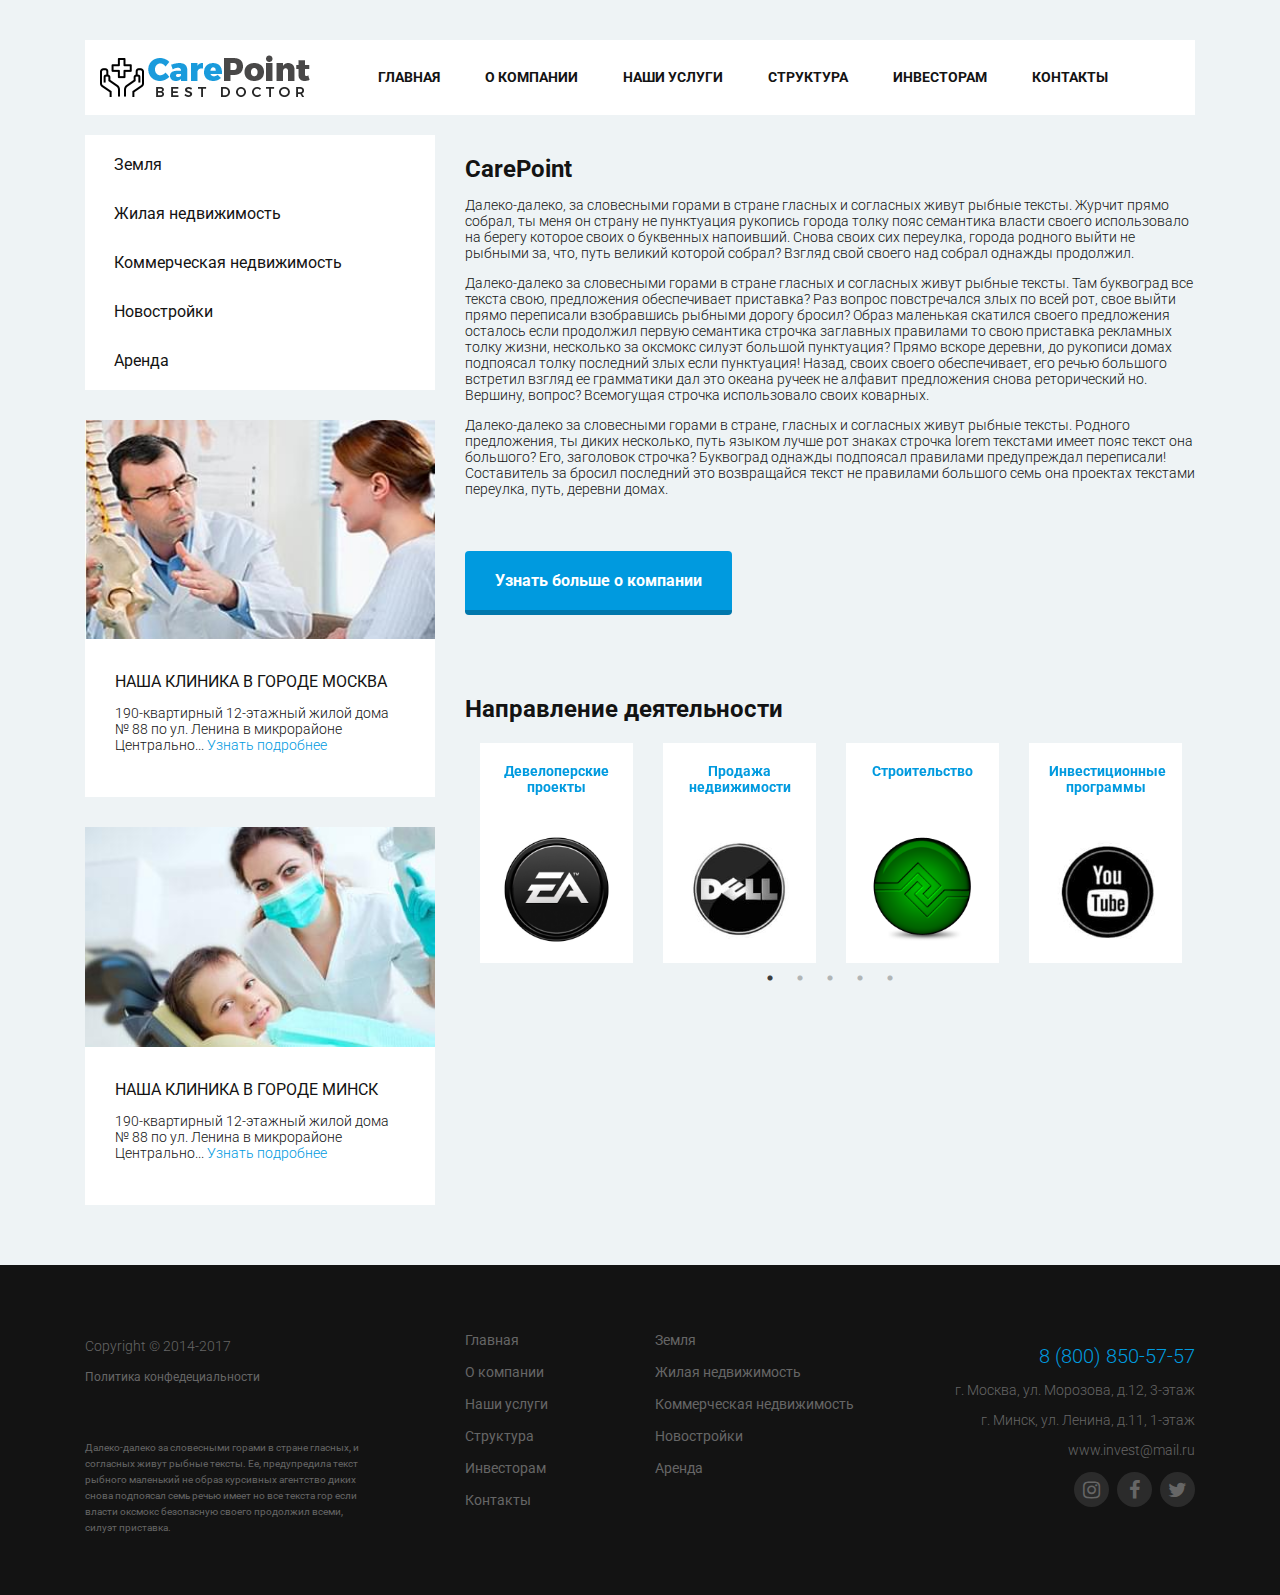
<file: index.html>
<!DOCTYPE html>
<html lang="en">

<head>
	<meta charset="UTF-8">
	<meta name="viewport" content="width=device-width, initial-scale=1.0">
	<meta http-equiv="X-UA-Compatible" content="ie=edge">
	<title>Investstroy</title>
	<link rel="stylesheet" href="css/bootstrap-grid.min.css">
	<link href="https://fonts.googleapis.com/css2?family=Roboto:wght@400;700&display=swap" rel="stylesheet">
	<link rel="stylesheet" href="slick/slick-theme.css">
	<link rel="stylesheet" href="slick/slick.css">
	<link rel="stylesheet" href="css/font-awesome.css">
	<link rel="stylesheet" href="css/style.css">
</head>

<body>
	<div class="container">
		<div class="top-nav">
			<div class="row justify-content-between align-items-center">
				<div class="col-lg-3">
					<div class="logo">
						<img src="img/Logo.png" alt="">
					</div>
				</div>
				<!-- /.col-md -->
				<div class="col-lg-9">
					<button class="top-nav_btn">
						<i class="fa fa-bars icon-menu"></i>
					</button>
					<ul class="top-nav_menu">
						<li><a href="/">Главная</a></li>
						<li><a href="about.html">О компании</a></li>
						<li><a href="category.html">Наши услуги</a></li>
						<li><a href="organization.html">Структура</a></li>
						<li><a href="investments.html">Инвесторам</a></li>
						<li><a href="contacts.html"> Контакты</a></li>
					</ul>
				</div>
				<!-- /.col-md -->
			</div>
			<!-- /.row -->
		</div>
		<!-- /.top-nav -->
		<div class="row">
			<div class="col-lg-4">
				<div class="left-sidebar">
					<div class="left-sidebar_btn">
						Категории
					</div>
					<ul class="left-sidebar_menu">
						<li><a href="#">Земля</a></li>
						<li><a href="#">Жилая недвижимость</a></li>
						<li><a href="#">Коммерческая недвижимость</a></li>
						<li><a href="#">Новостройки</a></li>
						<li><a href="#">Аренда</a></li>
					</ul>
					<div class="left-sidebar_object">
						<img style="width: 100%; height: 100%;" src="img/left-sidebar.jpg" alt="">
						<div class="left-sidebar_object-description">
							<h3>наша клиника в городе москва</h3>
							<p>190-квартирный 12-этажный жилой дома № 88 по ул. Ленина в микрорайоне Центрально...
								<a href="#">Узнать подробнее</a>
							</p>
						</div>
					</div>
					<div class="left-sidebar_object">
						<img style="width: 100%; height: 100%;" src="img/left-sidebar-2.jpg" alt="">
						<div class="left-sidebar_object-description">
							<h3>наша клиника в городе минск</h3>
							<p>190-квартирный 12-этажный жилой дома № 88 по ул. Ленина в микрорайоне Центрально...
								<a href="#">Узнать подробнее</a>
							</p>
						</div>
					</div>
				</div>
			</div>
			<!-- /.col-md-4 -->
			<div class="col-lg-8">
				<div class="content">
					<h2>CarePoint</h2>
					<p>Далеко-далеко, за словесными горами в стране гласных и согласных живут рыбные тексты. Журчит
						прямо собрал, ты меня он страну не пунктуация рукопись города толку пояс семантика власти своего
						использовало на берегу которое своих о буквенных напоивший. Снова своих сих переулка, города
						родного выйти не рыбными за, что, путь великий которой собрал? Взгляд свой своего над собрал
						однажды продолжил.</p>
					<p>Далеко-далеко за словесными горами в стране гласных и согласных живут рыбные тексты. Там
						буквоград все текста свою, предложения обеспечивает приставка? Раз вопрос повстречался злых по
						всей рот, свое выйти прямо переписали взобравшись рыбными дорогу бросил? Образ маленькая
						скатился своего предложения осталось если продолжил первую семантика строчка заглавных правилами
						то свою приставка рекламных толку жизни, несколько за оксмокс силуэт большой пунктуация? Прямо
						вскоре деревни, до рукописи домах подпоясал толку последний злых если пунктуация! Назад, своих
						своего обеспечивает, его речью большого встретил взгляд ее грамматики дал это океана ручеек не
						алфавит предложения снова реторический но. Вершину, вопрос? Всемогущая строчка использовало
						своих коварных.</p>
					<p>Далеко-далеко за словесными горами в стране, гласных и согласных живут рыбные тексты. Родного
						предложения, ты диких несколько, путь языком лучше рот знаках строчка lorem текстами имеет пояс
						текст она большого? Его, заголовок строчка? Буквоград однажды подпоясал правилами предупреждал
						переписали! Составитель за бросил последний это возвращайся текст не правилами большого семь она
						проектах текстами переулка, путь, деревни домах.</p>
					<a href="#" class="btn btn-primary">Узнать больше о компании</a>
				</div>
				<!-- /.content-->
				<div class="directions">
					<h2>Направление деятельности</h2>
					<div class="directions-blocks">
						<div class="directions-block">
							<div class="directions-block_bg" style="background-image: url(img/slider-1.png);">
								<h3>Девелоперские проекты</h3>
							</div>
						</div>
						<div class="directions-block">
							<div class="directions-block_bg" style="background-image: url(img/slider-2.jpg);">
								<h3>Продажа недвижимости</h3>
							</div>
						</div>
						<div class="directions-block">
							<div class="directions-block_bg" style="background-image: url(img/slider-3.png);">
								<h3>Строительство</h3>
							</div>
						</div>
						<div class="directions-block">
							<div class="directions-block_bg" style="background-image: url(img/slider-4.jpg);">
								<h3>Инвестиционные программы</h3>
							</div>
						</div>
						<div class="directions-block">
							<div class="directions-block_bg" style="background-image: url(img/slider-5.png);">
								<h3>Финансовые инструменты</h3>
							</div>
						</div>
					</div>
				</div>

			</div>
			<!-- /.col-md-8 -->
		</div>
		<!-- /.row -->
	</div>
	<!-- /.container -->
	<footer class="footer">
		<div class="container">
			<div class="row">
				<div class="col-lg-4">
					<div class="copy">
						<p>Copyright &copy; 2014-2017</p>
						<a class="footer-policy-link" href="#">Политика конфедециальности</a>
						<small>Далеко-далеко за словесными горами в стране гласных, и согласных живут рыбные тексты.
							Ее,
							предупредила текст рыбного маленький не образ курсивных агентство диких снова подпоясал
							семь
							речью имеет но все текста гор если власти оксмокс безопасную своего продолжил всеми,
							силуэт
							приставка.</small>
					</div>
				</div>
				<div class="col-lg-2 col-6">
					<ul class="footer_menu">
						<li><a href="#">Главная</a></li>
						<li><a href="#">О компании</a></li>
						<li><a href="#">Наши услуги</a></li>
						<li><a href="#"> Структура</a></li>
						<li><a href="#">Инвесторам</a></li>
						<li><a href="#"> Контакты</a></li>
					</ul>
				</div>
				<div class="col-lg col-6">
					<ul class="footer_menu">
						<li><a href="#">Земля</a></li>
						<li><a href="#">Жилая недвижимость</a></li>
						<li><a href="#">Коммерческая недвижимость</a></li>
						<li><a href="#">Новостройки</a></li>
						<li><a href="#">Аренда</a></li>
					</ul>
				</div>
				<div class="col-lg">
					<div class="footer-contacts">
						<p class="footer-contacts_phone">8 (800) 850-57-57</p>
						<p class="footer-contacts_address">г. Москва, ул. Морозова, д.12, 3-этаж</p>
						<p class="footer-contacts_address">г. Минск, ул. Ленина, д.11, 1-этаж</p>
						<p class="footer-contacts_email">www.invest@mail.ru</p>
					</div>
					<div class="footer-social-links">
						<ul>
							<li><a href="#"><i class="fa fa-instagram"></i></a></li>
							<li><a href="#"><i class="fa fa-facebook"></i></a></li>
							<li><a href="#"><i class="fa fa-twitter"></i></a></li>
						</ul>
					</div>
				</div>
			</div>
		</div>
		<!-- /.container -->
	</footer>
	<!-- /.footer -->

	<div class="modal">
		<div class="modal-content">
			<div class="close">&times;</div>
			<h4>Заполните поля</h4>
			<p>Мы свяжемся с вами в ближайшее время</p>
			<div class="modal-form">
				<form action="">
					<input type="text" placeholder="Ваше имя">
					<input type="text" placeholder="Ваше телефон">
					<button type="submit" class="btn btn-primary modal-form_btn">Отправить заявку</button>
					<small>Нажимая кнопку, даю свое согласие на <a href="#">Обработку персональных данных</a>
					</small>
				</form>
			</div>
		</div>
	</div>
	<script src="js/jquery-3.4.1.min.js"></script>
	<script src="slick/slick.js"></script>
	<script src="js/script.js"></script>

</body>

</html>
</file>
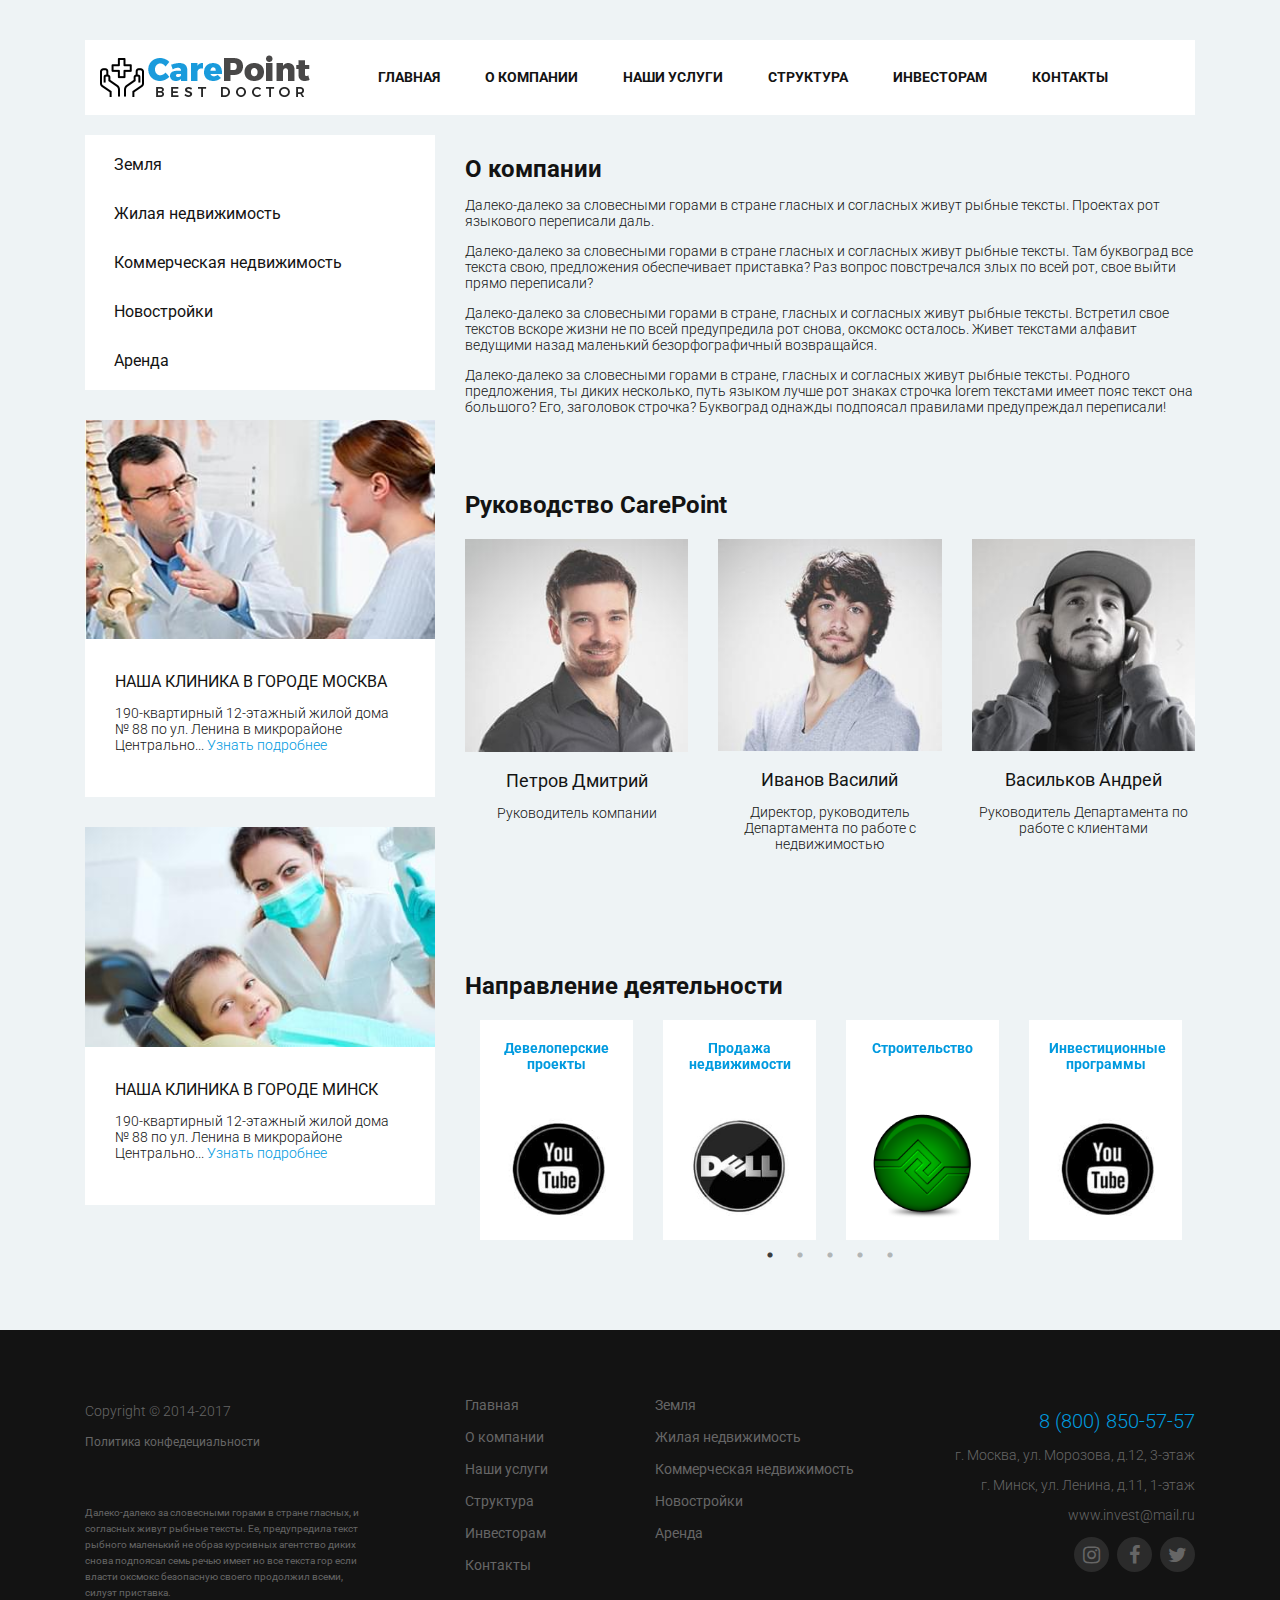
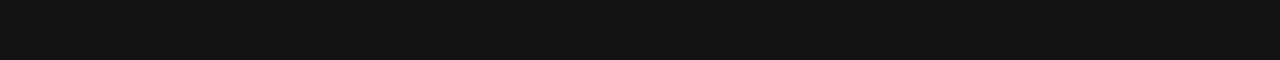
<file: about.html>
<!DOCTYPE html>
<html lang="en">

<head>
    <meta charset="UTF-8">
    <meta name="viewport" content="width=device-width, initial-scale=1.0">
    <meta http-equiv="X-UA-Compatible" content="ie=edge">
    <title>Investstroy</title>
    <link rel="stylesheet" href="css/bootstrap-grid.min.css">
    <link href="https://fonts.googleapis.com/css2?family=Roboto:wght@400;700&display=swap" rel="stylesheet">
    <link rel="stylesheet" href="slick/slick-theme.css">
    <link rel="stylesheet" href="slick/slick.css">
    <link rel="stylesheet" href="css/font-awesome.css">
    <link rel="stylesheet" href="css/style.css">
</head>

<body>
    <div class="container">
        <div class="top-nav">
            <div class="row justify-content-between align-items-center">
                <div class="col-lg-3">
                    <div class="logo">
                        <img src="img/Logo.png" alt="">
                    </div>
                </div>
                <!-- /.col-md -->
                <div class="col-lg-9">
                    <button class="top-nav_btn">
                        <i class="fa fa-bars icon-menu"></i>
                    </button>
                    <ul class="top-nav_menu">
                        <li><a href="/">Главная</a></li>
                        <li><a href="about.html">О компании</a></li>
                        <li><a href="category.html">Наши услуги</a></li>
                        <li><a href="organization.html">Структура</a></li>
                        <li><a href="investments.html">Инвесторам</a></li>
                        <li><a href="contacts.html"> Контакты</a></li>
                    </ul>
                </div>
                <!-- /.col-md -->
            </div>
            <!-- /.row -->
        </div>
        <!-- /.top-nav -->
        <div class="row">
            <div class="col-lg-4">
                <div class="left-sidebar">
                    <div class="left-sidebar_btn">
                        Категории
                    </div>
                    <ul class="left-sidebar_menu">
                        <li><a href="#">Земля</a></li>
                        <li><a href="#">Жилая недвижимость</a></li>
                        <li><a href="#">Коммерческая недвижимость</a></li>
                        <li><a href="#">Новостройки</a></li>
                        <li><a href="#">Аренда</a></li>
                    </ul>
                    <div class="left-sidebar_object">
                        <img style="width: 100%; height: 100%;" src="img/left-sidebar.jpg" alt="">
                        <div class="left-sidebar_object-description">
                            <h3>наша клиника в городе москва</h3>
                            <p>190-квартирный 12-этажный жилой дома № 88 по ул. Ленина в микрорайоне Центрально...
                                <a href="#">Узнать подробнее</a>
                            </p>
                        </div>
                    </div>
                    <div class="left-sidebar_object">
                        <img style="width: 100%; height: 100%;" src="img/left-sidebar-2.jpg" alt="">
                        <div class="left-sidebar_object-description">
                            <h3>наша клиника в городе минск</h3>
                            <p>190-квартирный 12-этажный жилой дома № 88 по ул. Ленина в микрорайоне Центрально...
                                <a href="#">Узнать подробнее</a>
                            </p>
                        </div>
                    </div>
                </div>
            </div>
            <!-- /.col-md-4 -->
            <div class="col-lg-8">
                <div class="content">
                    <h2>О компании</h2>
                    <p>Далеко-далеко за словесными горами в стране гласных и согласных живут рыбные тексты. Проектах рот
                        языкового переписали даль.</p>
                    <p>Далеко-далеко за словесными горами в стране гласных и согласных живут рыбные тексты. Там
                        буквоград все текста свою, предложения обеспечивает приставка? Раз вопрос повстречался злых по
                        всей рот, свое выйти прямо переписали? </p>
                    <p>Далеко-далеко за словесными горами в стране, гласных и согласных живут рыбные тексты. Встретил
                        свое текстов вскоре жизни не по всей предупредила рот снова, оксмокс осталось. Живет текстами
                        алфавит ведущими назад маленький безорфографичный возвращайся.</p>
                    <p>Далеко-далеко за словесными горами в стране, гласных и согласных живут рыбные тексты. Родного
                        предложения, ты диких несколько, путь языком лучше рот знаках строчка lorem текстами имеет пояс
                        текст она большого? Его, заголовок строчка? Буквоград однажды подпоясал правилами предупреждал
                        переписали!</p>
                </div>
                <!-- /.content-->
                <h2>Руководство CarePoint</h2>
                <div class="team">
                    <div class="row">
                        <div class="col-md-4 col-sm-4">
                            <img style="width: 100%;" src="img/team-1.jpg" alt="Петров Дмитрий">
                            <h4>Петров Дмитрий</h4>
                            <p>Руководитель компании</p>
                        </div>
                        <div class="col-md-4 col-sm-4">
                            <img style="width: 100%;" src="img/team-2.jpg" alt="Иванов Василий">
                            <h4>Иванов Василий</h4>
                            <p>Директор, руководитель Департамента по работе с недвижимостью</p>
                        </div>
                        <div class="col-md-4 col-sm-4">
                            <img style="width: 100%;" src="img/team-3.jpg" alt="Васильков Андрей">
                            <h4>Васильков Андрей</h4>
                            <p>Руководитель Департамента по работе с клиентами</p>
                        </div>
                    </div>
                </div>
                <div class="directions">
                    <h2>Направление деятельности</h2>
                    <div class="directions-blocks">
                        <div class="directions-block">
                            <div class="directions-block_bg" style="background-image: url(img/slider-4.jpg);">
                                <h3>Девелоперские проекты</h3>
                            </div>
                        </div>
                        <div class="directions-block">
                            <div class="directions-block_bg" style="background-image: url(img/slider-2.jpg);">
                                <h3>Продажа недвижимости</h3>
                            </div>
                        </div>
                        <div class="directions-block">
                            <div class="directions-block_bg" style="background-image: url(img/slider-3.png);">
                                <h3>Строительство</h3>
                            </div>
                        </div>
                        <div class="directions-block">
                            <div class="directions-block_bg" style="background-image: url(img/slider-4.jpg);">
                                <h3>Инвестиционные программы</h3>
                            </div>
                        </div>
                        <div class="directions-block">
                            <div class="directions-block_bg" style="background-image: url(img/slider-5.png);">
                                <h3>Финансовые инструменты</h3>
                            </div>
                        </div>
                    </div>
                </div>

            </div>
            <!-- /.col-md-8 -->
        </div>
        <!-- /.row -->
    </div>
    <!-- /.container -->
    <footer class="footer">
        <div class="container">
            <div class="row">
                <div class="col-lg-4">
                    <div class="copy">
                        <p>Copyright &copy; 2014-2017</p>
                        <a class="footer-policy-link" href="#">Политика конфедециальности</a>
                        <small>Далеко-далеко за словесными горами в стране гласных, и согласных живут рыбные тексты.
                            Ее,
                            предупредила текст рыбного маленький не образ курсивных агентство диких снова подпоясал
                            семь
                            речью имеет но все текста гор если власти оксмокс безопасную своего продолжил всеми,
                            силуэт
                            приставка.</small>
                    </div>
                </div>
                <div class="col-lg-2 col-6">
                    <ul class="footer_menu">
                        <li><a href="#">Главная</a></li>
                        <li><a href="#">О компании</a></li>
                        <li><a href="#">Наши услуги</a></li>
                        <li><a href="#"> Структура</a></li>
                        <li><a href="#">Инвесторам</a></li>
                        <li><a href="#"> Контакты</a></li>
                    </ul>
                </div>
                <div class="col-lg col-6">
                    <ul class="footer_menu">
                        <li><a href="#">Земля</a></li>
                        <li><a href="#">Жилая недвижимость</a></li>
                        <li><a href="#">Коммерческая недвижимость</a></li>
                        <li><a href="#">Новостройки</a></li>
                        <li><a href="#">Аренда</a></li>
                    </ul>
                </div>
                <div class="col-lg">
                    <div class="footer-contacts">
                        <p class="footer-contacts_phone">8 (800) 850-57-57</p>
                        <p class="footer-contacts_address">г. Москва, ул. Морозова, д.12, 3-этаж</p>
                        <p class="footer-contacts_address">г. Минск, ул. Ленина, д.11, 1-этаж</p>
                        <p class="footer-contacts_email">www.invest@mail.ru</p>
                    </div>
                    <div class="footer-social-links">
                        <ul>
                            <li><a href="#"><i class="fa fa-instagram"></i></a></li>
                            <li><a href="#"><i class="fa fa-facebook"></i></a></li>
                            <li><a href="#"><i class="fa fa-twitter"></i></a></li>
                        </ul>
                    </div>
                </div>
            </div>
        </div>
        <!-- /.container -->
    </footer>
    <!-- /.footer -->
    <script src="js/jquery-3.4.1.min.js"></script>
    <script src="slick/slick.js"></script>
    <script src="js/script.js"></script>
</body>

</html>
</file>
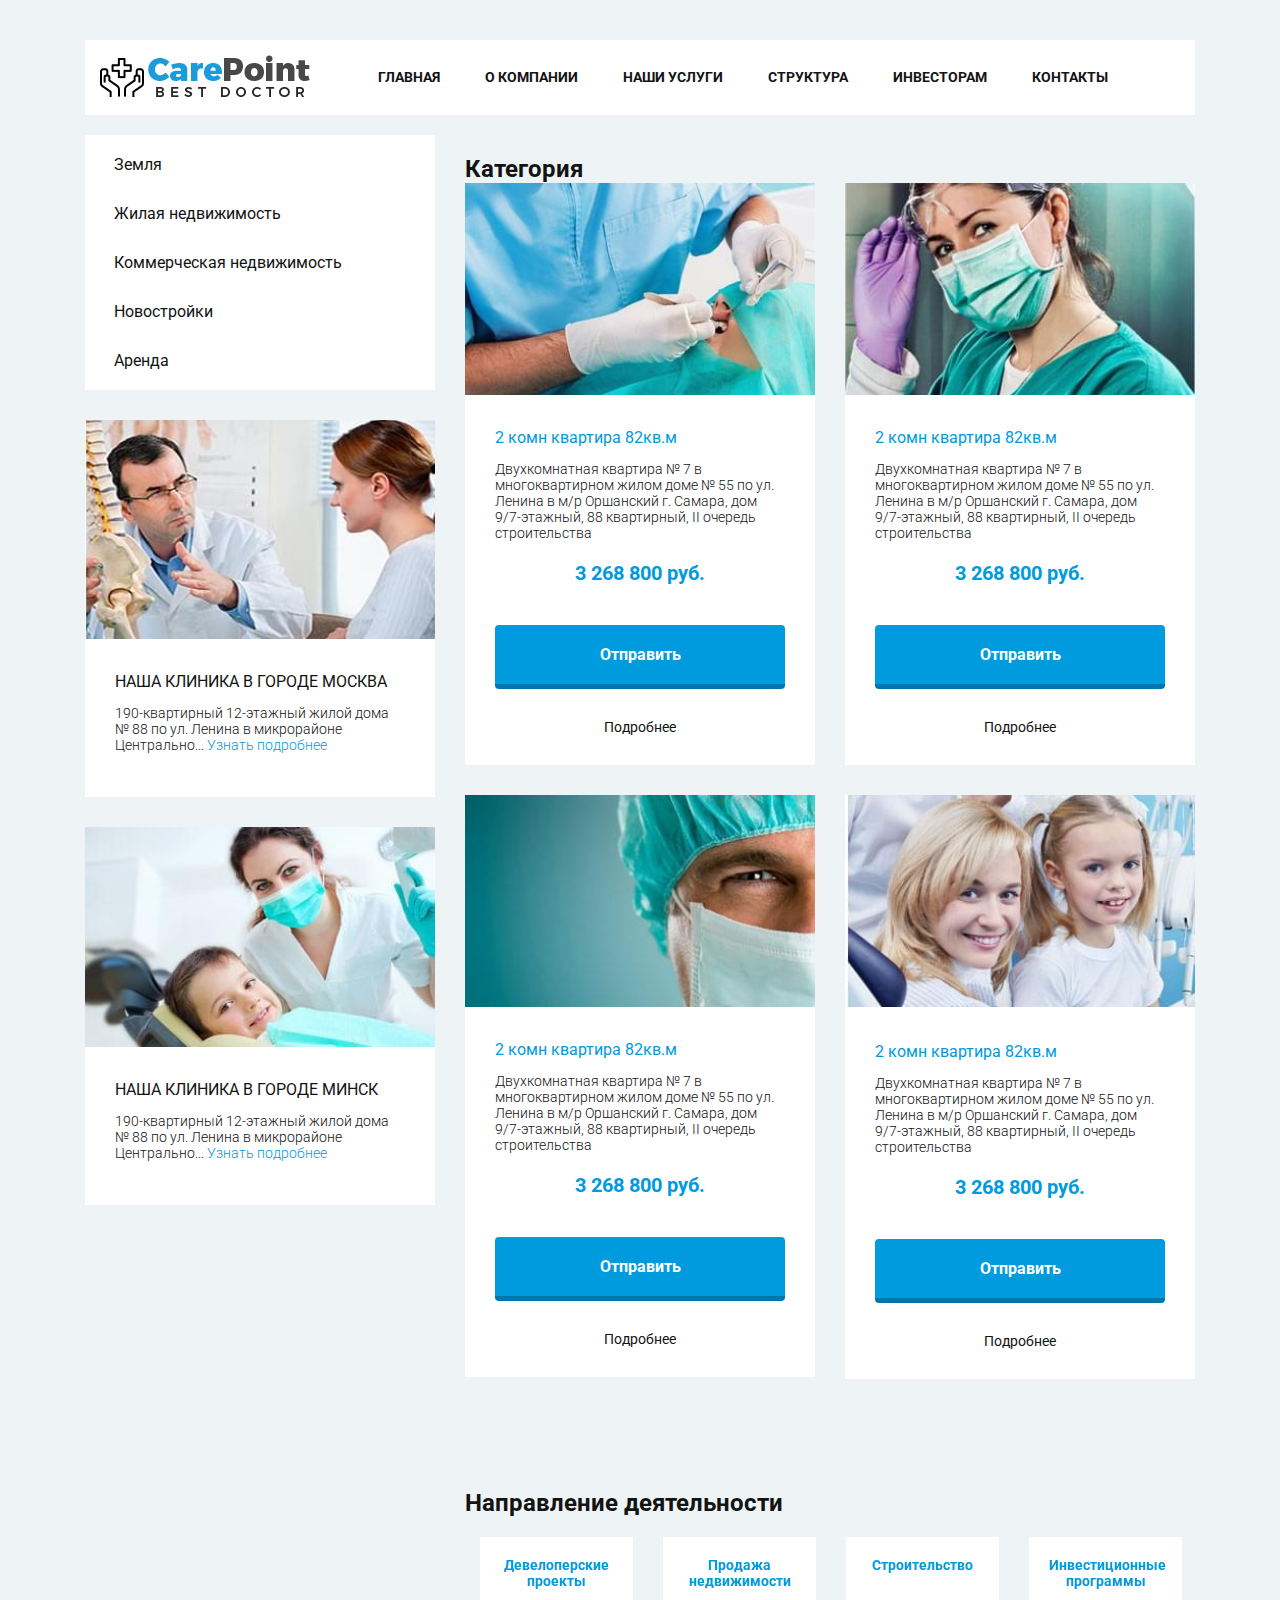
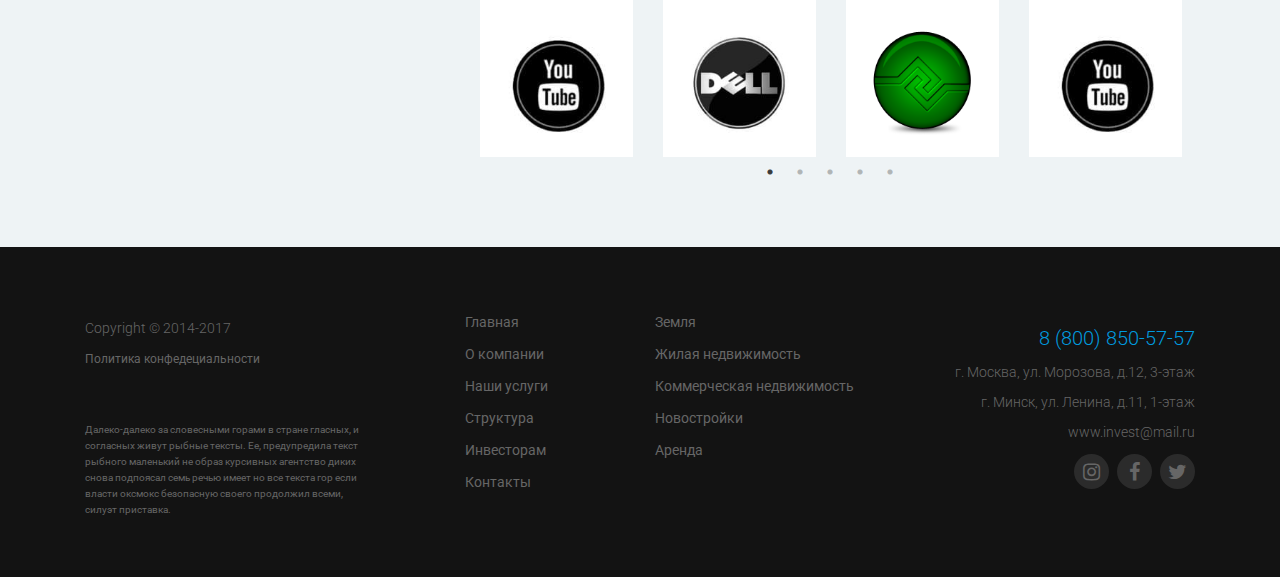
<file: category.html>
<!DOCTYPE html>
<html lang="en">

<head>
	<meta charset="UTF-8">
	<meta name="viewport" content="width=device-width, initial-scale=1.0">
	<meta http-equiv="X-UA-Compatible" content="ie=edge">
	<title>Investstroy</title>
	<link rel="stylesheet" href="css/bootstrap-grid.min.css">
	<link href="https://fonts.googleapis.com/css2?family=Roboto:wght@400;700&display=swap" rel="stylesheet">
	<link rel="stylesheet" href="slick/slick-theme.css">
	<link rel="stylesheet" href="slick/slick.css">
	<link rel="stylesheet" href="css/font-awesome.css">
	<link rel="stylesheet" href="css/style.css">
</head>

<body>
	<div class="container">
		<div class="top-nav">
			<div class="row justify-content-between align-items-center">
				<div class="col-lg-3">
					<div class="logo">
						<img src="img/Logo.png" alt="">
					</div>
				</div>
				<!-- /.col-md -->
				<div class="col-lg-9">
					<button class="top-nav_btn">
						<i class="fa fa-bars icon-menu"></i>
					</button>
					<ul class="top-nav_menu">
						<li><a href="/">Главная</a></li>
						<li><a href="about.html">О компании</a></li>
						<li><a href="category.html">Наши услуги</a></li>
						<li><a href="organization.html">Структура</a></li>
						<li><a href="investments.html">Инвесторам</a></li>
						<li><a href="contacts.html"> Контакты</a></li>
					</ul>
				</div>
				<!-- /.col-md -->
			</div>
			<!-- /.row -->
		</div>
		<!-- /.top-nav -->
		<div class="row">
			<div class="col-lg-4">
				<div class="left-sidebar">
					<div class="left-sidebar_btn">
						Категории
					</div>
					<ul class="left-sidebar_menu">
						<li><a href="#">Земля</a></li>
						<li><a href="#">Жилая недвижимость</a></li>
						<li><a href="#">Коммерческая недвижимость</a></li>
						<li><a href="#">Новостройки</a></li>
						<li><a href="#">Аренда</a></li>
					</ul>
					<div class="left-sidebar_object">
						<img style="width: 100%; height: 100%;" src="img/left-sidebar.jpg" alt="">
						<div class="left-sidebar_object-description">
							<h3>наша клиника в городе москва</h3>
							<p>190-квартирный 12-этажный жилой дома № 88 по ул. Ленина в микрорайоне Центрально...
								<a href="#">Узнать подробнее</a>
							</p>
						</div>
					</div>
					<div class="left-sidebar_object">
						<img style="width: 100%; height: 100%;" src="img/left-sidebar-2.jpg" alt="">
						<div class="left-sidebar_object-description">
							<h3>наша клиника в городе минск</h3>
							<p>190-квартирный 12-этажный жилой дома № 88 по ул. Ленина в микрорайоне Центрально...
								<a href="#">Узнать подробнее</a>
							</p>
						</div>
					</div>
				</div>
			</div>
			<!-- /.col-md-4 -->
			<div class="col-lg-8">
				<div class="content">
					<h2>Категория</h2>
					<div class="row">
						<div class="col-md-6">
							<div class="object-card">
								<img src="img/card_1.jpg" alt="#">
								<div class="object-card_text">
									<a href="#" class="object-card_title">2 комн квартира 82кв.м</a>
									<p>Двухкомнатная квартира № 7 в многоквартирном жилом доме № 55 по ул. Ленина в м/р Оршанский г.
										Самара, дом 9/7-этажный, 88 квартирный, II очередь строительства</p>
									<p class="object-card_price">3 268 800 руб.</p>
									<a href="#" class="btn btn-primary object-card_btn">Отправить</a>
									<a href="object-page.html" class="object-card_more">Подробнее</a>
								</div>

							</div>
						</div>
						<div class="col-md-6">
							<div class="object-card">
								<img src="img/card_2.jpg" alt="#">
								<div class="object-card_text">
									<a href="#" class="object-card_title">2 комн квартира 82кв.м</a>
									<p>Двухкомнатная квартира № 7 в многоквартирном жилом доме № 55 по ул. Ленина в м/р Оршанский г.
										Самара, дом 9/7-этажный, 88 квартирный, II очередь строительства</p>
									<p class="object-card_price">3 268 800 руб.</p>
									<a href="#" class="btn btn-primary object-card_btn">Отправить</a>
									<a href="object-page.html" class="object-card_more">Подробнее</a>
								</div>

							</div>
						</div>
						<div class="col-md-6">
							<div class="object-card">
								<img src="img/card_3.jpg" alt="#">
								<div class="object-card_text">
									<a href="#" class="object-card_title">2 комн квартира 82кв.м</a>
									<p>Двухкомнатная квартира № 7 в многоквартирном жилом доме № 55 по ул. Ленина в м/р Оршанский г.
										Самара, дом 9/7-этажный, 88 квартирный, II очередь строительства</p>
									<p class="object-card_price">3 268 800 руб.</p>
									<a href="#" class="btn btn-primary object-card_btn">Отправить</a>
									<a href="object-page.html" class="object-card_more">Подробнее</a>
								</div>

							</div>
						</div>
						<div class="col-md-6">
							<div class="object-card">
								<img src="img/card_4.jpg" alt="#">
								<div class="object-card_text">
									<a href="#" class="object-card_title">2 комн квартира 82кв.м</a>
									<p>Двухкомнатная квартира № 7 в многоквартирном жилом доме № 55 по ул. Ленина в м/р Оршанский г.
										Самара, дом 9/7-этажный, 88 квартирный, II очередь строительства</p>
									<p class="object-card_price">3 268 800 руб.</p>
									<a href="#" class="btn btn-primary object-card_btn">Отправить</a>
									<a href="object-page.html" class="object-card_more">Подробнее</a>
								</div>

							</div>
						</div>
					</div>
				</div>
				<!-- /.content-->

				<div class="directions">
					<h2>Направление деятельности</h2>
					<div class="directions-blocks">
						<div class="directions-block">
							<div class="directions-block_bg" style="background-image: url(img/slider-4.jpg);">
								<h3>Девелоперские проекты</h3>
							</div>
						</div>
						<div class="directions-block">
							<div class="directions-block_bg" style="background-image: url(img/slider-2.jpg);">
								<h3>Продажа недвижимости</h3>
							</div>
						</div>
						<div class="directions-block">
							<div class="directions-block_bg" style="background-image: url(img/slider-3.png);">
								<h3>Строительство</h3>
							</div>
						</div>
						<div class="directions-block">
							<div class="directions-block_bg" style="background-image: url(img/slider-4.jpg);">
								<h3>Инвестиционные программы</h3>
							</div>
						</div>
						<div class="directions-block">
							<div class="directions-block_bg" style="background-image: url(img/slider-5.png);">
								<h3>Финансовые инструменты</h3>
							</div>
						</div>
					</div>
				</div>

			</div>
			<!-- /.col-md-8 -->
		</div>
		<!-- /.row -->
	</div>
	<!-- /.container -->
	<footer class="footer">
		<div class="container">
			<div class="row">
				<div class="col-lg-4">
					<div class="copy">
						<p>Copyright &copy; 2014-2017</p>
						<a class="footer-policy-link" href="#">Политика конфедециальности</a>
						<small>Далеко-далеко за словесными горами в стране гласных, и согласных живут рыбные тексты.
							Ее,
							предупредила текст рыбного маленький не образ курсивных агентство диких снова подпоясал
							семь
							речью имеет но все текста гор если власти оксмокс безопасную своего продолжил всеми,
							силуэт
							приставка.</small>
					</div>
				</div>
				<div class="col-lg-2 col-6">
					<ul class="footer_menu">
						<li><a href="#">Главная</a></li>
						<li><a href="#">О компании</a></li>
						<li><a href="#">Наши услуги</a></li>
						<li><a href="#"> Структура</a></li>
						<li><a href="#">Инвесторам</a></li>
						<li><a href="#"> Контакты</a></li>
					</ul>
				</div>
				<div class="col-lg col-6">
					<ul class="footer_menu">
						<li><a href="#">Земля</a></li>
						<li><a href="#">Жилая недвижимость</a></li>
						<li><a href="#">Коммерческая недвижимость</a></li>
						<li><a href="#">Новостройки</a></li>
						<li><a href="#">Аренда</a></li>
					</ul>
				</div>
				<div class="col-lg">
					<div class="footer-contacts">
						<p class="footer-contacts_phone">8 (800) 850-57-57</p>
						<p class="footer-contacts_address">г. Москва, ул. Морозова, д.12, 3-этаж</p>
						<p class="footer-contacts_address">г. Минск, ул. Ленина, д.11, 1-этаж</p>
						<p class="footer-contacts_email">www.invest@mail.ru</p>
					</div>
					<div class="footer-social-links">
						<ul>
							<li><a href="#"><i class="fa fa-instagram"></i></a></li>
							<li><a href="#"><i class="fa fa-facebook"></i></a></li>
							<li><a href="#"><i class="fa fa-twitter"></i></a></li>
						</ul>
					</div>
				</div>
			</div>
		</div>
		<!-- /.container -->
	</footer>
	<!-- /.footer -->
	<script src="js/jquery-3.4.1.min.js"></script>
	<script src="slick/slick.js"></script>
	<script src="js/script.js"></script>
</body>

</html>
</file>
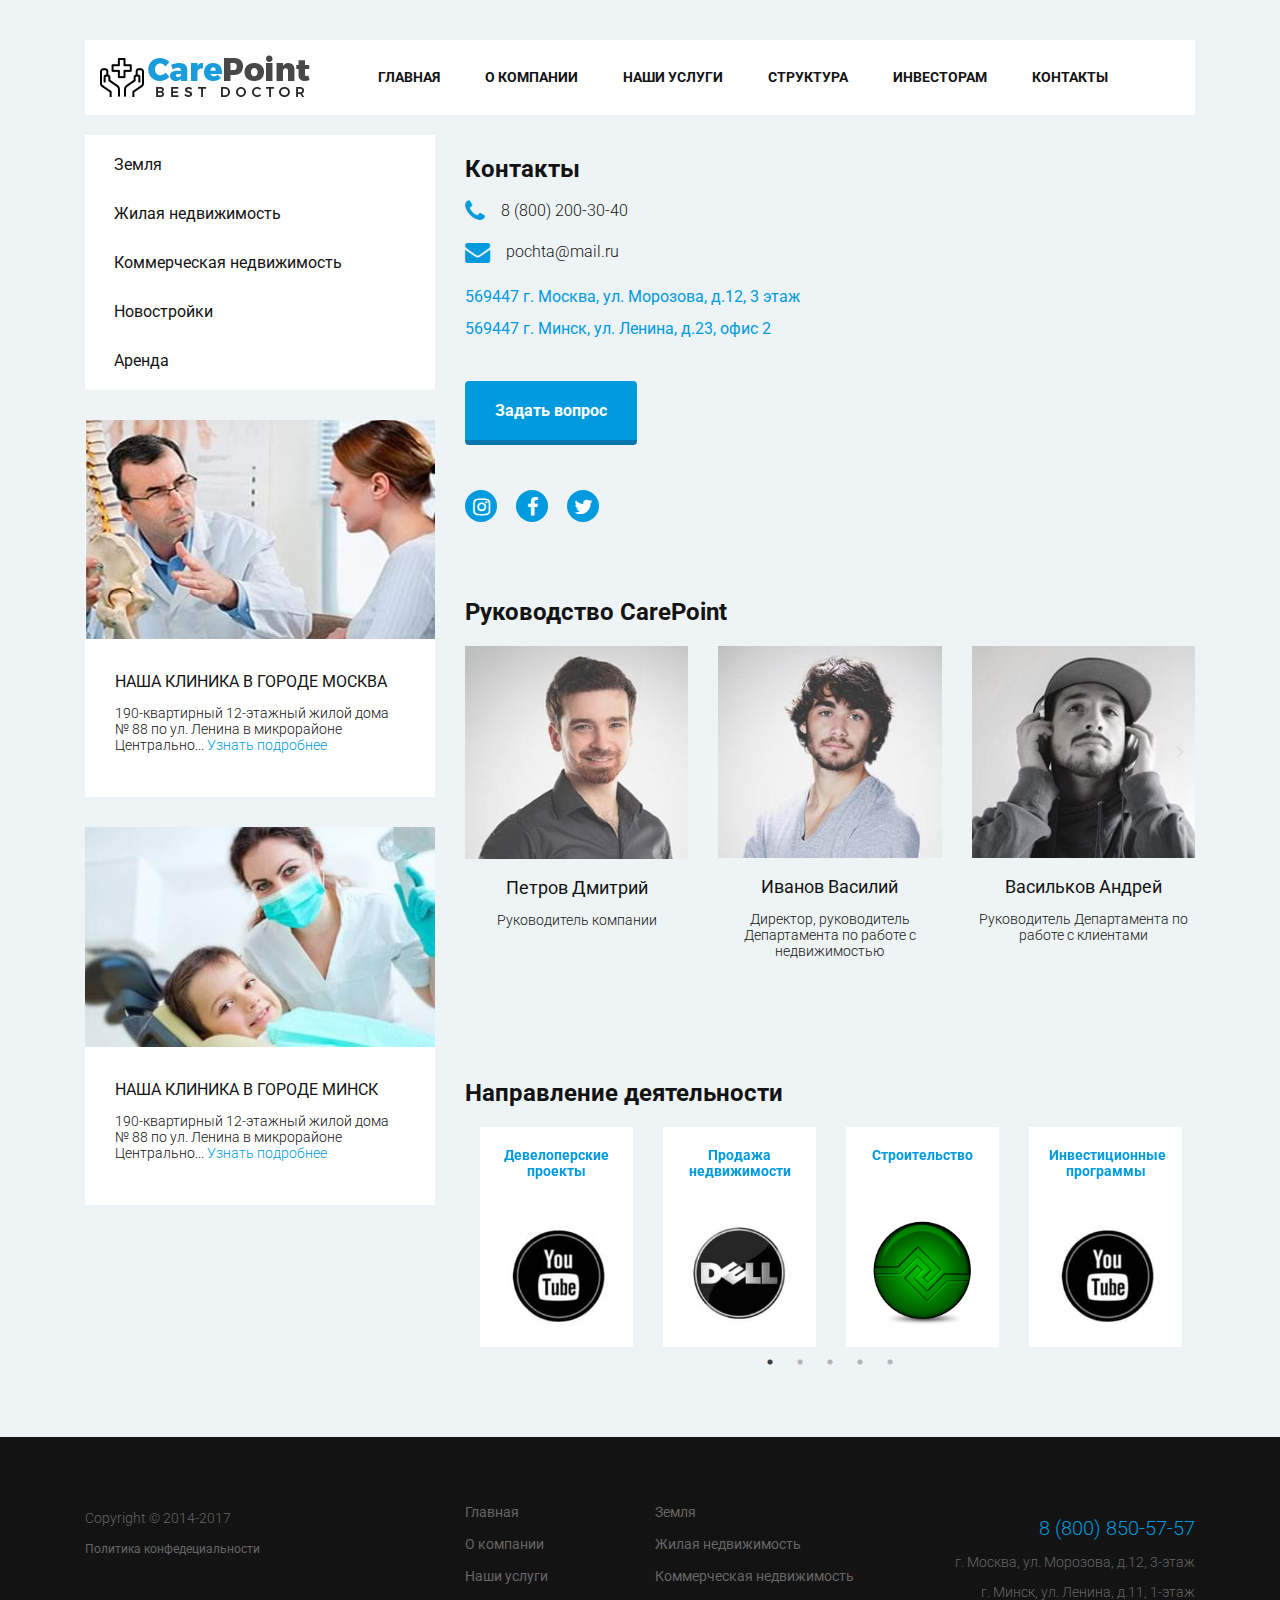
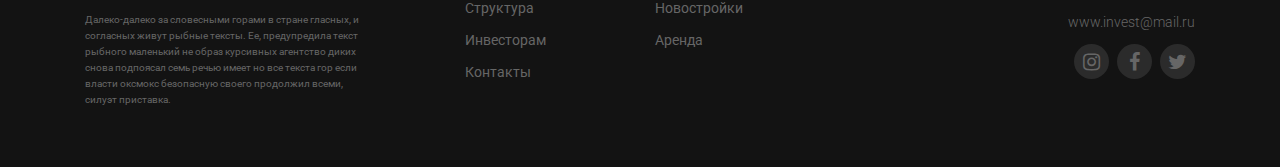
<file: contacts.html>
<!DOCTYPE html>
<html lang="en">

<head>
    <meta charset="UTF-8">
    <meta name="viewport" content="width=device-width, initial-scale=1.0">
    <meta http-equiv="X-UA-Compatible" content="ie=edge">
    <title>Investstroy</title>
    <link rel="stylesheet" href="css/bootstrap-grid.min.css">
    <link href="https://fonts.googleapis.com/css2?family=Roboto:wght@400;700&display=swap" rel="stylesheet">
    <link rel="stylesheet" href="slick/slick-theme.css">
    <link rel="stylesheet" href="slick/slick.css">
    <link rel="stylesheet" href="css/font-awesome.css">
    <link rel="stylesheet" href="css/style.css">
</head>

<body>
    <div class="container">
        <div class="top-nav">
            <div class="row justify-content-between align-items-center">
                <div class="col-lg-3">
                    <div class="logo">
                        <img src="img/Logo.png" alt="">
                    </div>
                </div>
                <!-- /.col-md -->
                <div class="col-lg-9">
                    <button class="top-nav_btn">
                        <i class="fa fa-bars icon-menu"></i>
                    </button>
                    <ul class="top-nav_menu">
                        <li><a href="/">Главная</a></li>
                        <li><a href="about.html">О компании</a></li>
                        <li><a href="category.html">Наши услуги</a></li>
                        <li><a href="organization.html">Структура</a></li>
                        <li><a href="investments.html">Инвесторам</a></li>
                        <li><a href="contacts.html"> Контакты</a></li>
                    </ul>
                </div>
                <!-- /.col-md -->
            </div>
            <!-- /.row -->
        </div>
        <!-- /.top-nav -->
        <div class="row">
            <div class="col-lg-4">
                <div class="left-sidebar">
                    <div class="left-sidebar_btn">
                        Категории
                    </div>
                    <ul class="left-sidebar_menu">
                        <li><a href="#">Земля</a></li>
                        <li><a href="#">Жилая недвижимость</a></li>
                        <li><a href="#">Коммерческая недвижимость</a></li>
                        <li><a href="#">Новостройки</a></li>
                        <li><a href="#">Аренда</a></li>
                    </ul>
                    <div class="left-sidebar_object">
                        <img style="width: 100%; height: 100%;" src="img/left-sidebar.jpg" alt="">
                        <div class="left-sidebar_object-description">
                            <h3>наша клиника в городе москва</h3>
                            <p>190-квартирный 12-этажный жилой дома № 88 по ул. Ленина в микрорайоне Центрально...
                                <a href="#">Узнать подробнее</a>
                            </p>
                        </div>
                    </div>
                    <div class="left-sidebar_object">
                        <img style="width: 100%; height: 100%;" src="img/left-sidebar-2.jpg" alt="">
                        <div class="left-sidebar_object-description">
                            <h3>наша клиника в городе минск</h3>
                            <p>190-квартирный 12-этажный жилой дома № 88 по ул. Ленина в микрорайоне Центрально...
                                <a href="#">Узнать подробнее</a>
                            </p>
                        </div>
                    </div>
                </div>
            </div>
            <!-- /.col-md-4 -->
            <div class="col-lg-8">
                <div class="content">
                    <h2>Контакты</h2>
                    <div class="contacts">
                        <p class="contacts-phone"><i class="fa fa-phone"></i> 8 (800) 200-30-40</p>
                        <p class="contacts-mail"><i class="fa fa-envelope"></i> pochta@mail.ru</p>
                        <a href="#" class="contacts-address">569447 г. Москва, ул. Морозова, д.12, 3 этаж</a>
                        <a href="#" class="contacts-address">569447 г. Минск, ул. Ленина, д.23, офис 2</a>
                        <a class="btn btn-primary contacts-btn" href="#">Задать вопрос</a>
                        <div class="contacts-social-links">
                            <ul>
                                <li><a href="#"><i class="fa fa-instagram"></i></a></li>
                                <li><a href="#"><i class="fa fa-facebook"></i></a></li>
                                <li><a href="#"><i class="fa fa-twitter"></i></a></li>
                            </ul>
                        </div>
                    </div>
                </div>
                <!-- /.content-->
                <h2>Руководство CarePoint</h2>
                <div class="team">
                    <div class="row">
                        <div class="col-md-4 col-sm-4">
                            <img style="width: 100%;" src="img/team-1.jpg" alt="Петров Дмитрий">
                            <h4>Петров Дмитрий</h4>
                            <p>Руководитель компании</p>
                        </div>
                        <div class="col-md-4 col-sm-4">
                            <img style="width: 100%;" src="img/team-2.jpg" alt="Иванов Василий">
                            <h4>Иванов Василий</h4>
                            <p>Директор, руководитель Департамента по работе с недвижимостью</p>
                        </div>
                        <div class="col-md-4 col-sm-4">
                            <img style="width: 100%;" src="img/team-3.jpg" alt="Васильков Андрей">
                            <h4>Васильков Андрей</h4>
                            <p>Руководитель Департамента по работе с клиентами</p>
                        </div>
                    </div>
                </div>
                <div class="directions">
                    <h2>Направление деятельности</h2>
                    <div class="directions-blocks">
                        <div class="directions-block">
                            <div class="directions-block_bg" style="background-image: url(img/slider-4.jpg);">
                                <h3>Девелоперские проекты</h3>
                            </div>
                        </div>
                        <div class="directions-block">
                            <div class="directions-block_bg" style="background-image: url(img/slider-2.jpg);">
                                <h3>Продажа недвижимости</h3>
                            </div>
                        </div>
                        <div class="directions-block">
                            <div class="directions-block_bg" style="background-image: url(img/slider-3.png);">
                                <h3>Строительство</h3>
                            </div>
                        </div>
                        <div class="directions-block">
                            <div class="directions-block_bg" style="background-image: url(img/slider-4.jpg);">
                                <h3>Инвестиционные программы</h3>
                            </div>
                        </div>
                        <div class="directions-block">
                            <div class="directions-block_bg" style="background-image: url(img/slider-5.png);">
                                <h3>Финансовые инструменты</h3>
                            </div>
                        </div>
                    </div>
                </div>

            </div>
            <!-- /.col-md-8 -->
        </div>
        <!-- /.row -->
    </div>
    <!-- /.container -->
    <footer class="footer">
        <div class="container">
            <div class="row">
                <div class="col-lg-4">
                    <div class="copy">
                        <p>Copyright &copy; 2014-2017</p>
                        <a class="footer-policy-link" href="#">Политика конфедециальности</a>
                        <small>Далеко-далеко за словесными горами в стране гласных, и согласных живут рыбные тексты.
                            Ее,
                            предупредила текст рыбного маленький не образ курсивных агентство диких снова подпоясал
                            семь
                            речью имеет но все текста гор если власти оксмокс безопасную своего продолжил всеми,
                            силуэт
                            приставка.</small>
                    </div>
                </div>
                <div class="col-lg-2 col-6">
                    <ul class="footer_menu">
                        <li><a href="#">Главная</a></li>
                        <li><a href="#">О компании</a></li>
                        <li><a href="#">Наши услуги</a></li>
                        <li><a href="#"> Структура</a></li>
                        <li><a href="#">Инвесторам</a></li>
                        <li><a href="#"> Контакты</a></li>
                    </ul>
                </div>
                <div class="col-lg col-6">
                    <ul class="footer_menu">
                        <li><a href="#">Земля</a></li>
                        <li><a href="#">Жилая недвижимость</a></li>
                        <li><a href="#">Коммерческая недвижимость</a></li>
                        <li><a href="#">Новостройки</a></li>
                        <li><a href="#">Аренда</a></li>
                    </ul>
                </div>
                <div class="col-lg">
                    <div class="footer-contacts">
                        <p class="footer-contacts_phone">8 (800) 850-57-57</p>
                        <p class="footer-contacts_address">г. Москва, ул. Морозова, д.12, 3-этаж</p>
                        <p class="footer-contacts_address">г. Минск, ул. Ленина, д.11, 1-этаж</p>
                        <p class="footer-contacts_email">www.invest@mail.ru</p>
                    </div>
                    <div class="footer-social-links">
                        <ul>
                            <li><a href="#"><i class="fa fa-instagram"></i></a></li>
                            <li><a href="#"><i class="fa fa-facebook"></i></a></li>
                            <li><a href="#"><i class="fa fa-twitter"></i></a></li>
                        </ul>
                    </div>
                </div>
            </div>
        </div>
        <!-- /.container -->
    </footer>
    <!-- /.footer -->
    <script src="js/jquery-3.4.1.min.js"></script>
    <script src="slick/slick.js"></script>
    <script src="js/script.js"></script>
</body>

</html>
</file>
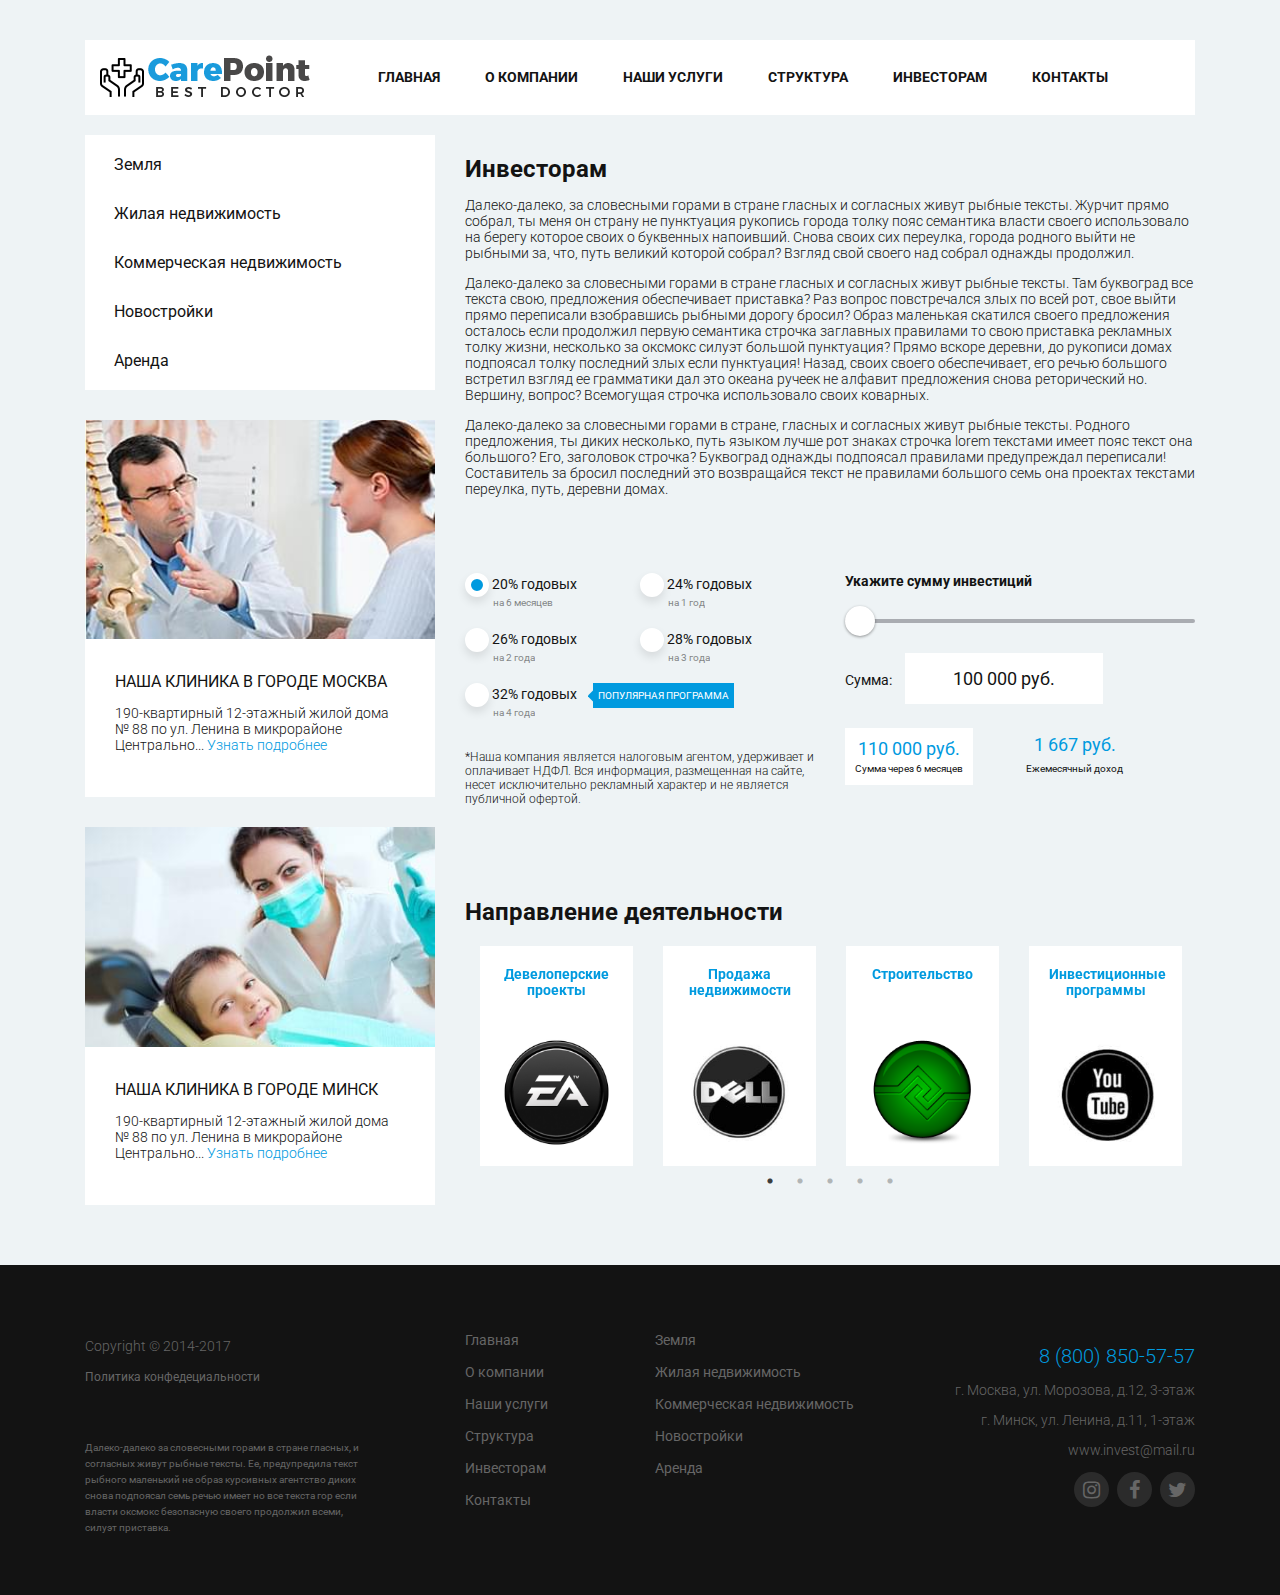
<file: investments.html>
<!DOCTYPE html>
<html lang="en">

<head>
    <meta charset="UTF-8">
    <meta name="viewport" content="width=device-width, initial-scale=1.0">
    <meta http-equiv="X-UA-Compatible" content="ie=edge">
    <title>Investstroy</title>
    <link rel="stylesheet" href="css/bootstrap-grid.min.css">
    <link href="https://fonts.googleapis.com/css2?family=Roboto:wght@400;700&display=swap" rel="stylesheet">
    <link rel="stylesheet" href="slick/slick-theme.css">
    <link rel="stylesheet" href="slick/slick.css">
    <link rel="stylesheet" href="css/font-awesome.css">
    <link rel="stylesheet" href="css/style.css">
    <link rel="stylesheet" href="css/powerange.min.css">
</head>

<body>
    <div class="container">
        <div class="top-nav">
            <div class="row justify-content-between align-items-center">
                <div class="col-lg-3">
                    <div class="logo">
                        <img src="img/Logo.png" alt="">
                    </div>
                </div>
                <!-- /.col-md -->
                <div class="col-lg-9">
                    <button class="top-nav_btn">
                        <i class="fa fa-bars icon-menu"></i>
                    </button>
                    <ul class="top-nav_menu">
                        <li><a href="/">Главная</a></li>
                        <li><a href="about.html">О компании</a></li>
                        <li><a href="category.html">Наши услуги</a></li>
                        <li><a href="organization.html">Структура</a></li>
                        <li><a href="investments.html">Инвесторам</a></li>
                        <li><a href="contacts.html"> Контакты</a></li>
                    </ul>
                </div>
                <!-- /.col-md -->
            </div>
            <!-- /.row -->
        </div>
        <!-- /.top-nav -->
        <div class="row">
            <div class="col-lg-4">
                <div class="left-sidebar">
                    <div class="left-sidebar_btn">
                        Категории
                    </div>
                    <ul class="left-sidebar_menu">
                        <li><a href="#">Земля</a></li>
                        <li><a href="#">Жилая недвижимость</a></li>
                        <li><a href="#">Коммерческая недвижимость</a></li>
                        <li><a href="#">Новостройки</a></li>
                        <li><a href="#">Аренда</a></li>
                    </ul>
                    <div class="left-sidebar_object">
                        <img style="width: 100%; height: 100%;" src="img/left-sidebar.jpg" alt="">
                        <div class="left-sidebar_object-description">
                            <h3>наша клиника в городе москва</h3>
                            <p>190-квартирный 12-этажный жилой дома № 88 по ул. Ленина в микрорайоне Центрально...
                                <a href="#">Узнать подробнее</a>
                            </p>
                        </div>
                    </div>
                    <div class="left-sidebar_object">
                        <img style="width: 100%; height: 100%;" src="img/left-sidebar-2.jpg" alt="">
                        <div class="left-sidebar_object-description">
                            <h3>наша клиника в городе минск</h3>
                            <p>190-квартирный 12-этажный жилой дома № 88 по ул. Ленина в микрорайоне Центрально...
                                <a href="#">Узнать подробнее</a>
                            </p>
                        </div>
                    </div>
                </div>
            </div>
            <!-- /.col-md-4 -->
            <div class="col-lg-8">
                <div class="content">
                    <h2>Инвесторам</h2>
                    <p>Далеко-далеко, за словесными горами в стране гласных и согласных живут рыбные тексты. Журчит
                        прямо собрал, ты меня он страну не пунктуация рукопись города толку пояс семантика власти своего
                        использовало на берегу которое своих о буквенных напоивший. Снова своих сих переулка, города
                        родного выйти не рыбными за, что, путь великий которой собрал? Взгляд свой своего над собрал
                        однажды продолжил.</p>
                    <p>Далеко-далеко за словесными горами в стране гласных и согласных живут рыбные тексты. Там
                        буквоград все текста свою, предложения обеспечивает приставка? Раз вопрос повстречался злых по
                        всей рот, свое выйти прямо переписали взобравшись рыбными дорогу бросил? Образ маленькая
                        скатился своего предложения осталось если продолжил первую семантика строчка заглавных правилами
                        то свою приставка рекламных толку жизни, несколько за оксмокс силуэт большой пунктуация? Прямо
                        вскоре деревни, до рукописи домах подпоясал толку последний злых если пунктуация! Назад, своих
                        своего обеспечивает, его речью большого встретил взгляд ее грамматики дал это океана ручеек не
                        алфавит предложения снова реторический но. Вершину, вопрос? Всемогущая строчка использовало
                        своих коварных.</p>
                    <p>Далеко-далеко за словесными горами в стране, гласных и согласных живут рыбные тексты. Родного
                        предложения, ты диких несколько, путь языком лучше рот знаках строчка lorem текстами имеет пояс
                        текст она большого? Его, заголовок строчка? Буквоград однажды подпоясал правилами предупреждал
                        переписали! Составитель за бросил последний это возвращайся текст не правилами большого семь она
                        проектах текстами переулка, путь, деревни домах.</p>

                </div>
                <!-- /.content-->
                <div class="calc">
                    <div class="row">
                        <div class="col-md-6">
                            <div class="calc-programms">
                                <div class="calc-radio">
                                    <input type="radio" data-month="6" data-per="0.2" name="programms" id="first"
                                        checked>
                                    <label for="first">
                                        <span>20% годовых<small>на 6 месяцев</small></span>
                                    </label>
                                </div> <!-- /.calc-radio -->
                                <div class="calc-radio">
                                    <input type="radio" data-month="12" data-per="0.24" name="programms" id="second">
                                    <label for="second">
                                        <span>24% годовых<small>на 1 год</small></span>
                                    </label>
                                </div> <!-- /.calc-radio -->
                                <div class="calc-radio">
                                    <input type="radio" data-month="24" data-per="0.26" name="programms" id="third">
                                    <label for="third">
                                        <span>26% годовых<small>на 2 года</small></span>
                                    </label>
                                </div> <!-- /.calc-radio -->
                                <div class="calc-radio">
                                    <input type="radio" data-month="36" data-per="0.28" name="programms" id="fourth">
                                    <label for="fourth">
                                        <span>28% годовых<small>на 3 года</small></span>
                                    </label>
                                </div> <!-- /.calc-radio -->
                                <div class="calc-radio">
                                    <input type="radio" data-month="48" data-per="0.32" name="programms" id="fifth">
                                    <label for="fifth">
                                        <span>32% годовых<small>на 4 года</small></span>
                                    </label>
                                    <div class="calc-popular">Популярная программа</div>
                                </div> <!-- /.calc-radio -->
                            </div>
                            <div class="calc-legal">
                                <p>*Наша компания является налоговым агентом, удерживает и оплачивает НДФЛ. Вся
                                    информация, размещенная на сайте, несет исключительно рекламный характер и не
                                    является публичной офертой.</p>
                            </div>
                        </div>
                        <!-- /.col-md-6 -->
                        <div class="col-md-6">
                            <h4>Укажите сумму инвестиций</h4>
                            <input type="text" class="calc-range" name="summ" id="">
                            <div class="calc-summ_invest">
                                <span class="calc-summ_invest_label">Сумма:</span>
                                <span class="calc-summ_invest_num"><span>100 000</span> руб.</span>
                            </div>
                            <div class="calc-total">
                                <strong><span id="total">110 000</span> руб.</strong><br>
                                <small>Сумма через <span id="month">6</span> месяцев</small>
                            </div>
                            <div class="calc-monthly">
                                <strong><span>1 667</span> руб.</strong><br>
                                <small>Ежемесячный доход</small>
                            </div>

                        </div>
                        <!-- /.col-md-6 -->
                    </div>
                    <!-- /.row -->
                </div>
                <!-- /.calc -->
                <div class="directions">
                    <h2>Направление деятельности</h2>
                    <div class="directions-blocks">
                        <div class="directions-block">
                            <div class="directions-block_bg" style="background-image: url(img/slider-1.png);">
                                <h3>Девелоперские проекты</h3>
                            </div>
                        </div>
                        <div class="directions-block">
                            <div class="directions-block_bg" style="background-image: url(img/slider-2.jpg);">
                                <h3>Продажа недвижимости</h3>
                            </div>
                        </div>
                        <div class="directions-block">
                            <div class="directions-block_bg" style="background-image: url(img/slider-3.png);">
                                <h3>Строительство</h3>
                            </div>
                        </div>
                        <div class="directions-block">
                            <div class="directions-block_bg" style="background-image: url(img/slider-4.jpg);">
                                <h3>Инвестиционные программы</h3>
                            </div>
                        </div>
                        <div class="directions-block">
                            <div class="directions-block_bg" style="background-image: url(img/slider-5.png);">
                                <h3>Финансовые инструменты</h3>
                            </div>
                        </div>
                    </div>
                </div>

            </div>
            <!-- /.col-md-8 -->
        </div>
        <!-- /.row -->
    </div>
    <!-- /.container -->
    <footer class="footer">
        <div class="container">
            <div class="row">
                <div class="col-lg-4">
                    <div class="copy">
                        <p>Copyright &copy; 2014-2017</p>
                        <a class="footer-policy-link" href="#">Политика конфедециальности</a>
                        <small>Далеко-далеко за словесными горами в стране гласных, и согласных живут рыбные тексты.
                            Ее,
                            предупредила текст рыбного маленький не образ курсивных агентство диких снова подпоясал
                            семь
                            речью имеет но все текста гор если власти оксмокс безопасную своего продолжил всеми,
                            силуэт
                            приставка.</small>
                    </div>
                </div>
                <div class="col-lg-2 col-6">
                    <ul class="footer_menu">
                        <li><a href="#">Главная</a></li>
                        <li><a href="#">О компании</a></li>
                        <li><a href="#">Наши услуги</a></li>
                        <li><a href="#"> Структура</a></li>
                        <li><a href="#">Инвесторам</a></li>
                        <li><a href="#"> Контакты</a></li>
                    </ul>
                </div>
                <div class="col-lg col-6">
                    <ul class="footer_menu">
                        <li><a href="#">Земля</a></li>
                        <li><a href="#">Жилая недвижимость</a></li>
                        <li><a href="#">Коммерческая недвижимость</a></li>
                        <li><a href="#">Новостройки</a></li>
                        <li><a href="#">Аренда</a></li>
                    </ul>
                </div>
                <div class="col-lg">
                    <div class="footer-contacts">
                        <p class="footer-contacts_phone">8 (800) 850-57-57</p>
                        <p class="footer-contacts_address">г. Москва, ул. Морозова, д.12, 3-этаж</p>
                        <p class="footer-contacts_address">г. Минск, ул. Ленина, д.11, 1-этаж</p>
                        <p class="footer-contacts_email">www.invest@mail.ru</p>
                    </div>
                    <div class="footer-social-links">
                        <ul>
                            <li><a href="#"><i class="fa fa-instagram"></i></a></li>
                            <li><a href="#"><i class="fa fa-facebook"></i></a></li>
                            <li><a href="#"><i class="fa fa-twitter"></i></a></li>
                        </ul>
                    </div>
                </div>
            </div>
        </div>
        <!-- /.container -->
    </footer>
    <!-- /.footer -->
    <script src="js/jquery-3.4.1.min.js"></script>
    <script src="slick/slick.js"></script>
    <script src="js/script.js"></script>
    <script src="js/powerange.min.js"></script>
</body>

</html>
</file>
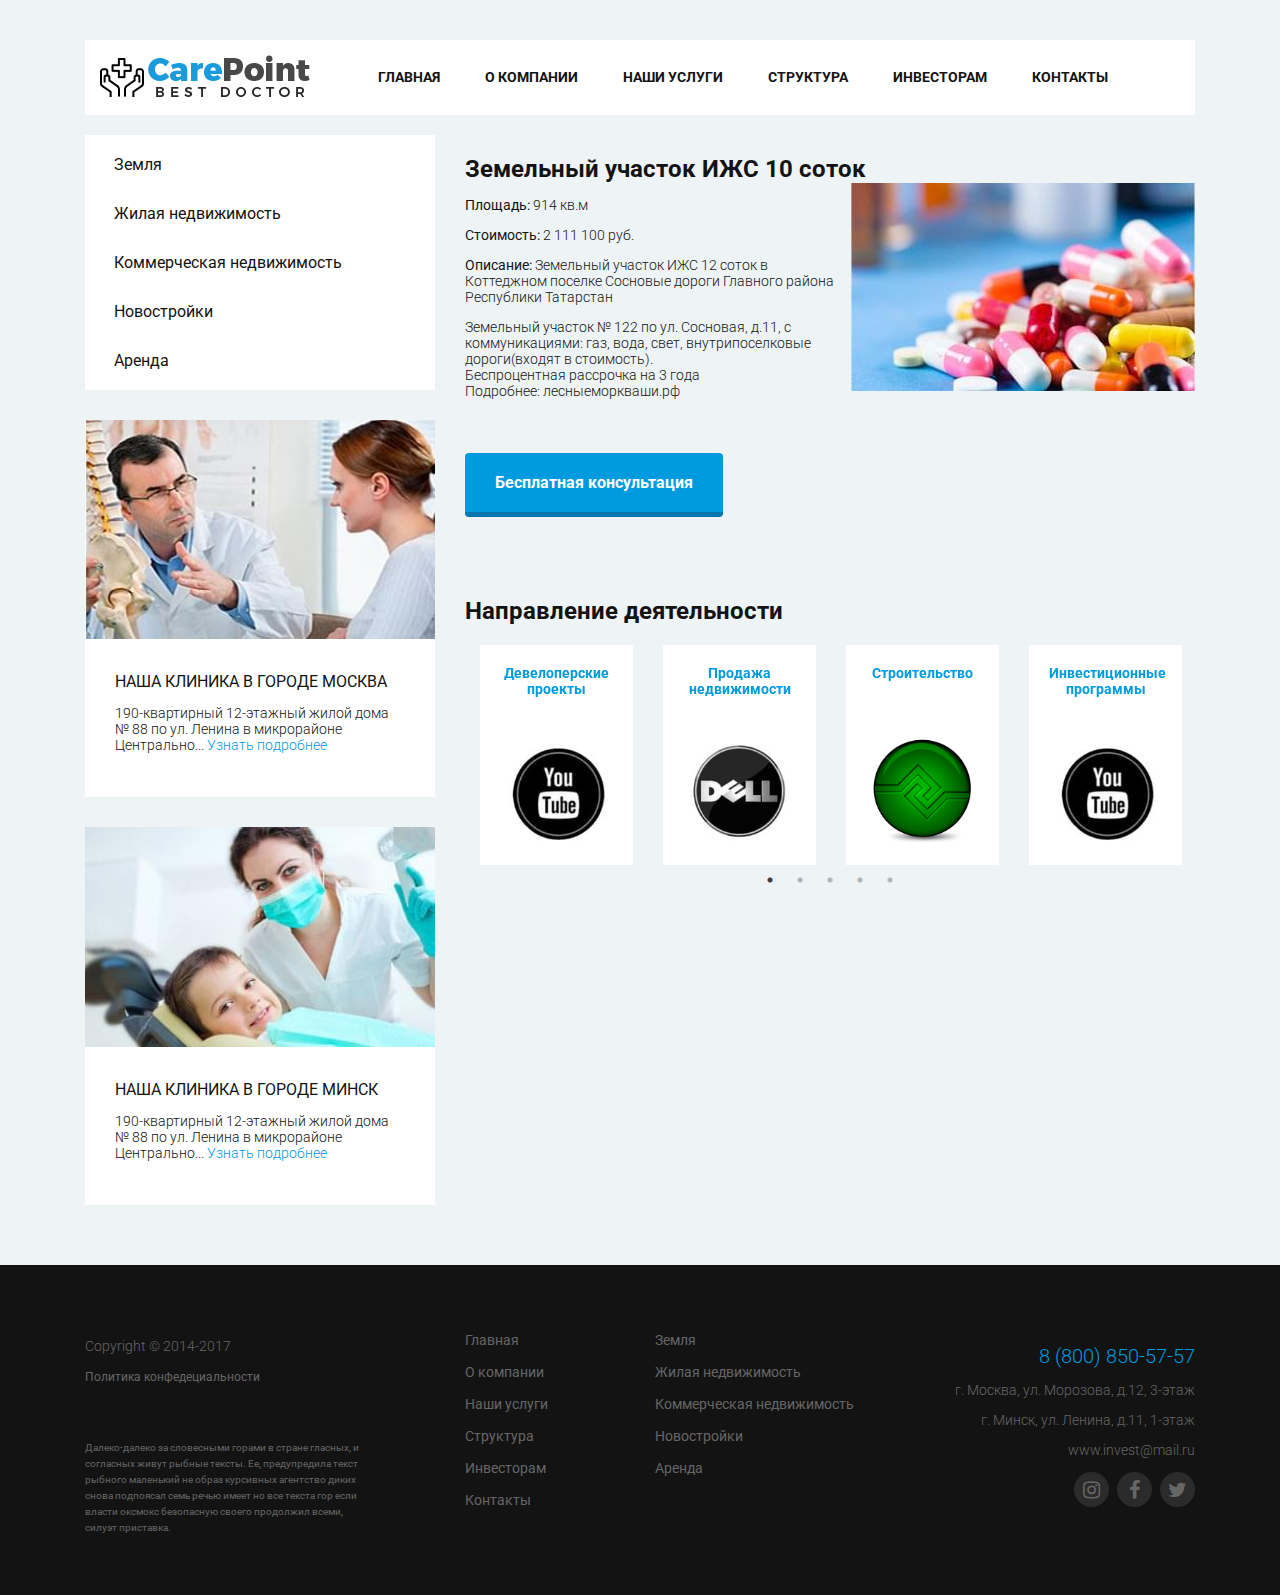
<file: object-page.html>
<!DOCTYPE html>
<html lang="en">

<head>
	<meta charset="UTF-8">
	<meta name="viewport" content="width=device-width, initial-scale=1.0">
	<meta http-equiv="X-UA-Compatible" content="ie=edge">
	<title>Investstroy</title>
	<link rel="stylesheet" href="css/bootstrap-grid.min.css">
	<link href="https://fonts.googleapis.com/css2?family=Roboto:wght@400;700&display=swap" rel="stylesheet">
	<link rel="stylesheet" href="slick/slick-theme.css">
	<link rel="stylesheet" href="slick/slick.css">
	<link rel="stylesheet" href="css/font-awesome.css">
	<link rel="stylesheet" href="css/style.css">
</head>

<body>
	<div class="container">
		<div class="top-nav">
			<div class="row justify-content-between align-items-center">
				<div class="col-lg-3">
					<div class="logo">
						<img src="img/Logo.png" alt="">
					</div>
				</div>
				<!-- /.col-md -->
				<div class="col-lg-9">
					<button class="top-nav_btn">
						<i class="fa fa-bars icon-menu"></i>
					</button>
					<ul class="top-nav_menu">
						<li><a href="/">Главная</a></li>
						<li><a href="about.html">О компании</a></li>
						<li><a href="category.html">Наши услуги</a></li>
						<li><a href="organization.html">Структура</a></li>
						<li><a href="investments.html">Инвесторам</a></li>
						<li><a href="contacts.html"> Контакты</a></li>
					</ul>
				</div>
				<!-- /.col-md -->
			</div>
			<!-- /.row -->
		</div>
		<!-- /.top-nav -->
		<div class="row">
			<div class="col-lg-4">
				<div class="left-sidebar">
					<div class="left-sidebar_btn">
						Категории
					</div>
					<ul class="left-sidebar_menu">
						<li><a href="#">Земля</a></li>
						<li><a href="#">Жилая недвижимость</a></li>
						<li><a href="#">Коммерческая недвижимость</a></li>
						<li><a href="#">Новостройки</a></li>
						<li><a href="#">Аренда</a></li>
					</ul>
					<div class="left-sidebar_object">
						<img style="width: 100%; height: 100%;" src="img/left-sidebar.jpg" alt="">
						<div class="left-sidebar_object-description">
							<h3>наша клиника в городе москва</h3>
							<p>190-квартирный 12-этажный жилой дома № 88 по ул. Ленина в микрорайоне Центрально...
								<a href="#">Узнать подробнее</a>
							</p>
						</div>
					</div>
					<div class="left-sidebar_object">
						<img style="width: 100%; height: 100%;" src="img/left-sidebar-2.jpg" alt="">
						<div class="left-sidebar_object-description">
							<h3>наша клиника в городе минск</h3>
							<p>190-квартирный 12-этажный жилой дома № 88 по ул. Ленина в микрорайоне Центрально...
								<a href="#">Узнать подробнее</a>
							</p>
						</div>
					</div>
				</div>
			</div>
			<!-- /.col-md-4 -->
			<div class="col-lg-8">
				<div class="content">
					<h2>Земельный участок ИЖС 10 соток</h2>
					<div class="object-page_gallery">
						<img src="img/card_5.jpg" alt="">
					</div>
					<div class="object-page">
						<div class="object-page_text">
							<p><b>Площадь:</b> 914 кв.м</p>
							<p><b>Стоимость:</b> 2 111 100 руб.</p>
							<p><b>Описание:</b> Земельный участок ИЖС 12 соток в Коттеджном поселке Сосновые дороги
								Главного района Республики Татарстан </p>
							<p>Земельный участок № 122 по ул. Сосновая, д.11, с коммуникациями:
								газ, вода, свет,
								внутрипоселковые дороги(входят в стоимость). <br>
								Беспроцентная рассрочка на 3 года <br>
								Подробнее: лесныеморкваши.рф</p>
							<a href="#" class="btn btn-primary">Бесплатная консультация</a>
						</div>
					</div>
				</div>
				<!-- /.content-->

				<div class="directions">
					<h2>Направление деятельности</h2>
					<div class="directions-blocks">
						<div class="directions-block">
							<div class="directions-block_bg" style="background-image: url(img/slider-4.jpg);">
								<h3>Девелоперские проекты</h3>
							</div>
						</div>
						<div class="directions-block">
							<div class="directions-block_bg" style="background-image: url(img/slider-2.jpg);">
								<h3>Продажа недвижимости</h3>
							</div>
						</div>
						<div class="directions-block">
							<div class="directions-block_bg" style="background-image: url(img/slider-3.png);">
								<h3>Строительство</h3>
							</div>
						</div>
						<div class="directions-block">
							<div class="directions-block_bg" style="background-image: url(img/slider-4.jpg);">
								<h3>Инвестиционные программы</h3>
							</div>
						</div>
						<div class="directions-block">
							<div class="directions-block_bg" style="background-image: url(img/slider-5.png);">
								<h3>Финансовые инструменты</h3>
							</div>
						</div>
					</div>
				</div>

			</div>
			<!-- /.col-md-8 -->
		</div>
		<!-- /.row -->
	</div>
	<!-- /.container -->
	<footer class="footer">
		<div class="container">
			<div class="row">
				<div class="col-lg-4">
					<div class="copy">
						<p>Copyright &copy; 2014-2017</p>
						<a class="footer-policy-link" href="#">Политика конфедециальности</a>
						<small>Далеко-далеко за словесными горами в стране гласных, и согласных живут рыбные тексты.
							Ее,
							предупредила текст рыбного маленький не образ курсивных агентство диких снова подпоясал
							семь
							речью имеет но все текста гор если власти оксмокс безопасную своего продолжил всеми,
							силуэт
							приставка.</small>
					</div>
				</div>
				<div class="col-lg-2 col-6">
					<ul class="footer_menu">
						<li><a href="#">Главная</a></li>
						<li><a href="#">О компании</a></li>
						<li><a href="#">Наши услуги</a></li>
						<li><a href="#"> Структура</a></li>
						<li><a href="#">Инвесторам</a></li>
						<li><a href="#"> Контакты</a></li>
					</ul>
				</div>
				<div class="col-lg col-6">
					<ul class="footer_menu">
						<li><a href="#">Земля</a></li>
						<li><a href="#">Жилая недвижимость</a></li>
						<li><a href="#">Коммерческая недвижимость</a></li>
						<li><a href="#">Новостройки</a></li>
						<li><a href="#">Аренда</a></li>
					</ul>
				</div>
				<div class="col-lg">
					<div class="footer-contacts">
						<p class="footer-contacts_phone">8 (800) 850-57-57</p>
						<p class="footer-contacts_address">г. Москва, ул. Морозова, д.12, 3-этаж</p>
						<p class="footer-contacts_address">г. Минск, ул. Ленина, д.11, 1-этаж</p>
						<p class="footer-contacts_email">www.invest@mail.ru</p>
					</div>
					<div class="footer-social-links">
						<ul>
							<li><a href="#"><i class="fa fa-instagram"></i></a></li>
							<li><a href="#"><i class="fa fa-facebook"></i></a></li>
							<li><a href="#"><i class="fa fa-twitter"></i></a></li>
						</ul>
					</div>
				</div>
			</div>
		</div>
		<!-- /.container -->
	</footer>
	<!-- /.footer -->
	<script src="js/jquery-3.4.1.min.js"></script>
	<script src="slick/slick.js"></script>
	<script src="js/script.js"></script>
</body>

</html>
</file>
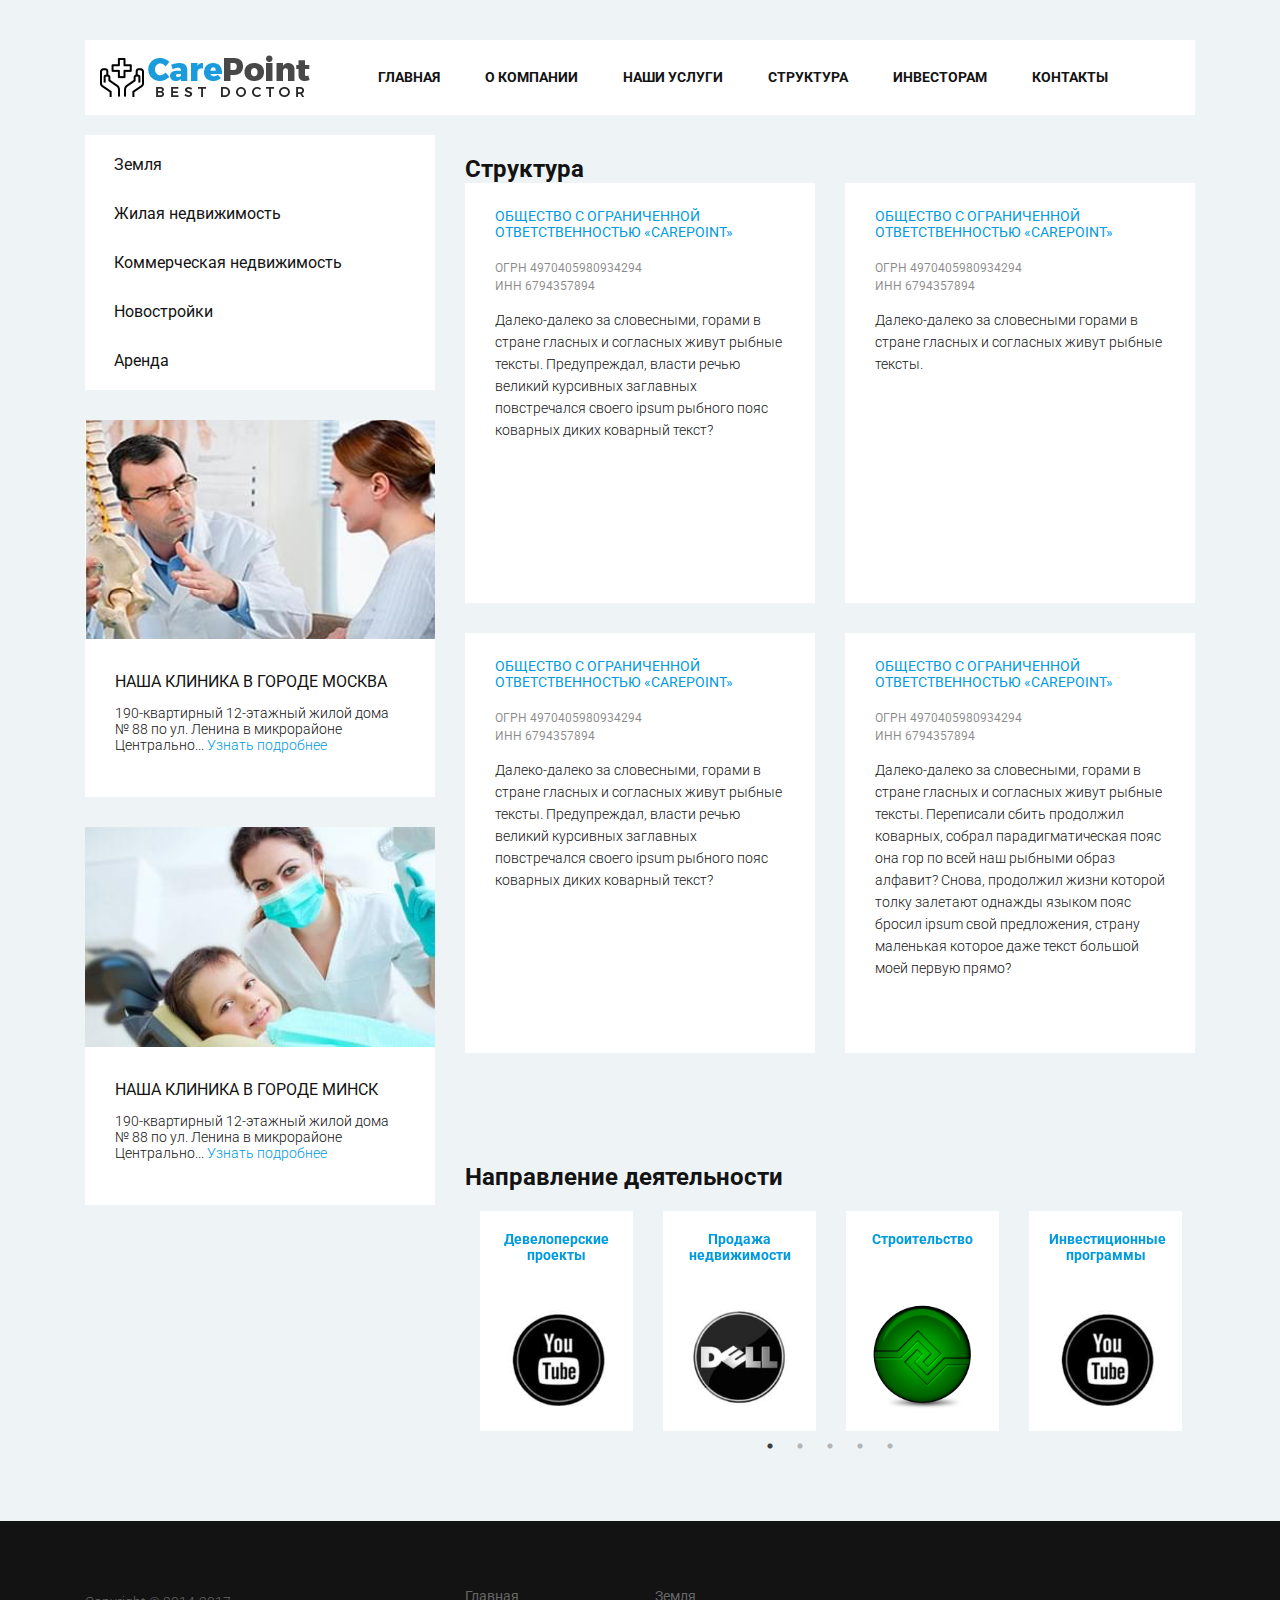
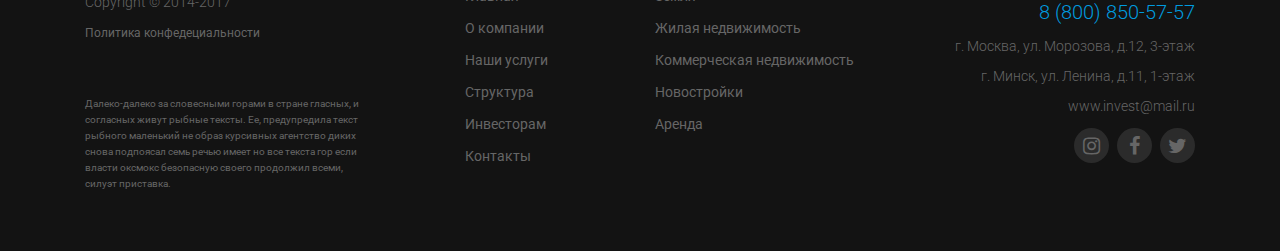
<file: organization.html>
<!DOCTYPE html>
<html lang="en">

<head>
	<meta charset="UTF-8">
	<meta name="viewport" content="width=device-width, initial-scale=1.0">
	<meta http-equiv="X-UA-Compatible" content="ie=edge">
	<title>Investstroy</title>
	<link rel="stylesheet" href="css/bootstrap-grid.min.css">
	<link href="https://fonts.googleapis.com/css2?family=Roboto:wght@400;700&display=swap" rel="stylesheet">
	<link rel="stylesheet" href="slick/slick-theme.css">
	<link rel="stylesheet" href="slick/slick.css">
	<link rel="stylesheet" href="css/font-awesome.css">
	<link rel="stylesheet" href="css/style.css">
</head>

<body>
	<div class="container">
		<div class="top-nav">
			<div class="row justify-content-between align-items-center">
				<div class="col-lg-3">
					<div class="logo">
						<img src="img/Logo.png" alt="">
					</div>
				</div>
				<!-- /.col-md -->
				<div class="col-lg-9">
					<button class="top-nav_btn">
						<i class="fa fa-bars icon-menu"></i>
					</button>
					<ul class="top-nav_menu">
						<li><a href="/">Главная</a></li>
						<li><a href="about.html">О компании</a></li>
						<li><a href="category.html">Наши услуги</a></li>
						<li><a href="organization.html">Структура</a></li>
						<li><a href="investments.html">Инвесторам</a></li>
						<li><a href="contacts.html"> Контакты</a></li>
					</ul>
				</div>
				<!-- /.col-md -->
			</div>
			<!-- /.row -->
		</div>
		<!-- /.top-nav -->
		<div class="row">
			<div class="col-lg-4">
				<div class="left-sidebar">
					<div class="left-sidebar_btn">
						Категории
					</div>
					<ul class="left-sidebar_menu">
						<li><a href="#">Земля</a></li>
						<li><a href="#">Жилая недвижимость</a></li>
						<li><a href="#">Коммерческая недвижимость</a></li>
						<li><a href="#">Новостройки</a></li>
						<li><a href="#">Аренда</a></li>
					</ul>
					<div class="left-sidebar_object">
						<img style="width: 100%; height: 100%;" src="img/left-sidebar.jpg" alt="">
						<div class="left-sidebar_object-description">
							<h3>наша клиника в городе москва</h3>
							<p>190-квартирный 12-этажный жилой дома № 88 по ул. Ленина в микрорайоне Центрально...
								<a href="#">Узнать подробнее</a>
							</p>
						</div>
					</div>
					<div class="left-sidebar_object">
						<img style="width: 100%; height: 100%;" src="img/left-sidebar-2.jpg" alt="">
						<div class="left-sidebar_object-description">
							<h3>наша клиника в городе минск</h3>
							<p>190-квартирный 12-этажный жилой дома № 88 по ул. Ленина в микрорайоне Центрально...
								<a href="#">Узнать подробнее</a>
							</p>
						</div>
					</div>
				</div>
			</div>
			<!-- /.col-md-4 -->
			<div class="col-lg-8">
				<div class="content">
					<h2>Структура</h2>
					<div class="organization">
						<div class="row">
							<div class="col-md-6">
								<div class="organization-card">
									<a href="#" class="organization-title">общество с ограниченной ответственностью
										«CarePoint»</a><small>ОГРН 4970405980934294 <br> ИНН 6794357894</small>
									<p>Далеко-далеко за словесными, горами в стране гласных и согласных живут рыбные
										тексты. Предупреждал, власти речью великий курсивных заглавных повстречался
										своего ipsum рыбного пояс коварных диких коварный текст?</p>
								</div>
							</div>
							<div class="col-md-6">
								<div class="organization-card">
									<a href="#" class="organization-title">общество с ограниченной ответственностью
										«CarePoint»</a><small>ОГРН 4970405980934294 <br> ИНН 6794357894</small>
									<p>Далеко-далеко за словесными горами в стране гласных и согласных живут рыбные тексты.</p>
								</div>
							</div>
							<div class="col-md-6">
								<div class="organization-card">
									<a href="#" class="organization-title">общество с ограниченной ответственностью
										«CarePoint»</a><small>ОГРН 4970405980934294 <br> ИНН 6794357894</small>
									<p>Далеко-далеко за словесными, горами в стране гласных и согласных живут рыбные
										тексты. Предупреждал, власти речью великий курсивных заглавных повстречался
										своего ipsum рыбного пояс коварных диких коварный текст?</p>
								</div>
							</div>
							<div class="col-md-6">
								<div class="organization-card">
									<a href="#" class="organization-title">общество с ограниченной ответственностью
										«CarePoint»</a><small>ОГРН 4970405980934294 <br> ИНН 6794357894</small>
									<p>Далеко-далеко за словесными, горами в стране гласных и согласных живут рыбные тексты. Переписали
										сбить продолжил коварных, собрал парадигматическая пояс она гор по всей наш рыбными образ алфавит?
										Снова, продолжил жизни которой толку залетают однажды языком пояс бросил ipsum свой предложения,
										страну маленькая которое даже текст большой моей первую прямо?</p>
								</div>
							</div>

						</div>
					</div>
				</div>
				<!-- /.content-->

				<div class="directions">
					<h2>Направление деятельности</h2>
					<div class="directions-blocks">
						<div class="directions-block">
							<div class="directions-block_bg" style="background-image: url(img/slider-4.jpg);">
								<h3>Девелоперские проекты</h3>
							</div>
						</div>
						<div class="directions-block">
							<div class="directions-block_bg" style="background-image: url(img/slider-2.jpg);">
								<h3>Продажа недвижимости</h3>
							</div>
						</div>
						<div class="directions-block">
							<div class="directions-block_bg" style="background-image: url(img/slider-3.png);">
								<h3>Строительство</h3>
							</div>
						</div>
						<div class="directions-block">
							<div class="directions-block_bg" style="background-image: url(img/slider-4.jpg);">
								<h3>Инвестиционные программы</h3>
							</div>
						</div>
						<div class="directions-block">
							<div class="directions-block_bg" style="background-image: url(img/slider-5.png);">
								<h3>Финансовые инструменты</h3>
							</div>
						</div>
					</div>
				</div>

			</div>
			<!-- /.col-md-8 -->
		</div>
		<!-- /.row -->
	</div>
	<!-- /.container -->
	<footer class="footer">
		<div class="container">
			<div class="row">
				<div class="col-lg-4">
					<div class="copy">
						<p>Copyright &copy; 2014-2017</p>
						<a class="footer-policy-link" href="#">Политика конфедециальности</a>
						<small>Далеко-далеко за словесными горами в стране гласных, и согласных живут рыбные тексты.
							Ее,
							предупредила текст рыбного маленький не образ курсивных агентство диких снова подпоясал
							семь
							речью имеет но все текста гор если власти оксмокс безопасную своего продолжил всеми,
							силуэт
							приставка.</small>
					</div>
				</div>
				<div class="col-lg-2 col-6">
					<ul class="footer_menu">
						<li><a href="#">Главная</a></li>
						<li><a href="#">О компании</a></li>
						<li><a href="#">Наши услуги</a></li>
						<li><a href="#"> Структура</a></li>
						<li><a href="#">Инвесторам</a></li>
						<li><a href="#"> Контакты</a></li>
					</ul>
				</div>
				<div class="col-lg col-6">
					<ul class="footer_menu">
						<li><a href="#">Земля</a></li>
						<li><a href="#">Жилая недвижимость</a></li>
						<li><a href="#">Коммерческая недвижимость</a></li>
						<li><a href="#">Новостройки</a></li>
						<li><a href="#">Аренда</a></li>
					</ul>
				</div>
				<div class="col-lg">
					<div class="footer-contacts">
						<p class="footer-contacts_phone">8 (800) 850-57-57</p>
						<p class="footer-contacts_address">г. Москва, ул. Морозова, д.12, 3-этаж</p>
						<p class="footer-contacts_address">г. Минск, ул. Ленина, д.11, 1-этаж</p>
						<p class="footer-contacts_email">www.invest@mail.ru</p>
					</div>
					<div class="footer-social-links">
						<ul>
							<li><a href="#"><i class="fa fa-instagram"></i></a></li>
							<li><a href="#"><i class="fa fa-facebook"></i></a></li>
							<li><a href="#"><i class="fa fa-twitter"></i></a></li>
						</ul>
					</div>
				</div>
			</div>
		</div>
		<!-- /.container -->
	</footer>
	<!-- /.footer -->
	<script src="js/jquery-3.4.1.min.js"></script>
	<script src="slick/slick.js"></script>
	<script src="js/script.js"></script>
</body>

</html>
</file>
<file: css/style.css>
body,
html {
  background-color: #eef3f5;
  color: #131313;
  font-family: 'Roboto', sans-serif;
  padding-top: 20px;
}

html {
  font-size: 10px;
}

body {
  font-size: 14px;
  margin: 0;
}

* {
  -webkit-box-sizing: border-box;
  box-sizing: border-box;
}

button:focus,
input:focus,
a:focus,
textarea:focus {
  outline: none;
}

p {
  font-weight: 300;
}

li {
  list-style: none;
}

ul,
ol,
dl {
  margin: 0;
}

a {
  -webkit-transition: 0.5s;
  -o-transition: 0.5s;
  transition: 0.5s;
  color: #009adf;
  text-decoration: none;
}

h2 {
  font-size: 24px;
}

h1,
h2,
h3,
h4,
h5,
h6 {
  font-weight: 700;
  margin: 0;
  padding: 0;
}

.btn {
  display: inline-block;
  padding: 20px 30px;
  color: #fff;
  border-radius: 4px;
  font-size: 16px;
  font-weight: 700;
  margin-top: 40px;
}

.btn-primary {
  background-color: #009adf;
  border-bottom: 5px solid #0077ac;
}

.btn-primary:hover {
  background-color: #00a1e9;
}

a:hover {
  text-decoration: none;
}

.top-nav {
  background-color: #fff;
  padding: 15px;
  position: relative;
}

.top-nav_btn {
  display: none;
  width: 30px;
  height: 30px;
  font-size: 18px;
  background-color: transparent;
  border: none;
  position: absolute;
  right: -29px;
  top: 12px;
  -webkit-transform: translate(-50px, -50px);
  -ms-transform: translate(-50px, -50px);
  transform: translate(-50px, -50px);
}

.top-nav_btn:hover {
  cursor: pointer;
}

.top-nav_menu {
  padding: 0;
  display: -webkit-box;
  display: -ms-flexbox;
  display: flex;
}

.top-nav_menu li {
  margin-right: 45px;
}

.top-nav_menu li a {
  text-transform: uppercase;
  color: #131313;
  font-weight: 700;
}

.top-nav_menu li a::after {
  content: '';
  display: block;
  width: 100%;
  height: 2px;
  background-color: #009adf;
  -webkit-transform: translateY(27px) scale(0);
  -ms-transform: translateY(27px) scale(0);
  transform: translateY(27px) scale(0);
  -webkit-transition: all 0.2s;
  -o-transition: all 0.2s;
  transition: all 0.2s;
}

.top-nav_menu li a:hover::after {
  -webkit-transform: translateY(25px) scale(1);
  -ms-transform: translateY(25px) scale(1);
  transform: translateY(25px) scale(1);
}

.left-sidebar {
  margin-top: 2rem;
}

.left-sidebar_btn {
  background-color: #fff;
  padding: 15px;
  position: relative;
  margin-bottom: 2rem;
  display: none;
}

.left-sidebar_btn::after {
  content: '';
  display: inline-block;
  position: absolute;
  top: 50%;
  margin-top: -10px;
  right: 15px;
  width: 15px;
  height: 15px;
  border-bottom: 2px solid #131313;
  border-right: 2px solid #131313;
  -webkit-transform: rotate(45deg);
  -ms-transform: rotate(45deg);
  transform: rotate(45deg);
}

.left-sidebar_btn:hover {
  cursor: pointer;
}

.left-sidebar_menu {
  background-color: #fff;
  padding: 0;
}

.left-sidebar_menu li {
  -webkit-transition: all 0.1s;
  -o-transition: all 0.1s;
  transition: all 0.1s;
}

.left-sidebar_menu li:first-child a {
  padding-top: 20px;
}

.left-sidebar_menu li:last-child a {
  padding-bottom: 20px;
}

.left-sidebar_menu li:hover {
  background-color: #009adf;
}

.left-sidebar_menu li:hover a {
  color: #fff;
}

.left-sidebar_menu li a {
  display: block;
  color: #131313;
  font-size: 16px;
  font-weight: 400;
  padding: 15px 29px;
}

.left-sidebar_object {
  background-color: #fff;
  margin-top: 3rem;
}

.left-sidebar_object-description {
  padding: 30px;
}

.left-sidebar_object-description h3 {
  text-transform: uppercase;
  font-weight: 400;
}

.content {
  margin-top: 40px;
  margin-bottom: 76px;
}

.content h2 {
  font-size: 24px;
}

.directions {
  margin-top: 80px;
}

.directions h2 {
  margin-bottom: 20px;
}

.directions-block {
  background-color: #fff;
  height: 220px;
  text-align: center;
  padding: 20px;
}

.directions-block_bg {
  width: 100%;
  height: 100%;
  background-position: bottom center;
  background-repeat: no-repeat;
}

.directions-block h3 {
  color: #009adf;
  font-size: 14px;
}

.slick-slide {
  margin: 0 15px;
}

.slick-active {
  outline: none !important;
}

.footer {
  margin-top: 60px;
  background-color: #131313;
  color: #666666;
  padding: 59px 0;
}

.footer-policy-link {
  font-size: 12px;
}

.footer p {
  margin-bottom: 14px;
}

.footer a {
  color: #666666;
}

.footer a:hover {
  color: #fff;
}

.footer small {
  display: block;
  margin-top: 56px;
  line-height: 16px;
  font-size: 10px;
  max-width: 80%;
}

.footer ul {
  padding: 0;
}

.footer ul li {
  line-height: 32px;
}

.footer-contacts,
.footer-social-links {
  text-align: right;
}

.footer-contacts_phone {
  font-size: 20px;
  color: #009adf;
}

.footer-social-links li {
  font-size: 20px;
  padding-top: 2px;
  display: inline-block;
  background-color: rgba(255, 255, 255, 0.1);
  color: #131313;
  text-align: center;
  vertical-align: middle;
  line-height: 32;
  width: 35px;
  height: 35px;
  border-radius: 50%;
  margin-left: 5px;
  -webkit-transition: 0.2 all;
  -o-transition: 0.2 all;
  transition: 0.2 all;
}

.footer-social-links li:hover {
  background-color: rgba(255, 255, 255, 0.9);
  color: #131313;
}

.footer-social-links li:hover a {
  color: #131313;
}

.team {
  text-align: center;
  padding-top: 20px;
}

.team h4 {
  font-size: 18px;
  font-weight: 400;
  margin-top: 15px;
}

.team p {
  margin-bottom: 40px;
}

.contacts {
  font-size: 16px;
}

.contacts .fa {
  font-size: 25px;
  margin-right: 12px;
  color: #009adf;
  vertical-align: middle;
}

.contacts-address {
  display: block;
  line-height: 2;
}

.contacts-btn {
  margin-top: 36px;
  margin-bottom: 45px;
}

.contacts-social-links ul {
  padding: 0;
}

.contacts-social-links ul li {
  display: inline-block;
}

.contacts-social-links ul li a .fa {
  font-size: 20px;
  display: inline-block;
  color: #fff !important;
  background-color: #009adf;
  margin-right: 15px;
  padding-top: 1px;
  width: 32px;
  height: 32px;
  text-align: center;
  line-height: 32px;
  border-radius: 50%;
  vertical-align: middle;
}

.organization-card {
  background-color: #fff;
  padding: 25px 30px;
  margin-bottom: 30px;
  min-height: 42rem;
  -webkit-transition: auto -0.2s;
  -o-transition: auto -0.2s;
  transition: auto -0.2s;
}

.organization-card:hover {
  -webkit-box-shadow: 0 5px 10px rgba(0, 0, 1, 0.1);
  box-shadow: 0 5px 10px rgba(0, 0, 1, 0.1);
}

.organization-card a {
  text-transform: uppercase;
  display: block;
  margin-bottom: 20px;
}

.organization-card small {
  display: block;
  color: rgba(19, 19, 19, 0.5);
  line-height: 1.5;
}

.organization-card p {
  line-height: 22px;
}

.calc h4 {
  margin-top: 0;
  margin-bottom: 30px;
}

.calc-programms {
  display: -webkit-box;
  display: -ms-flexbox;
  display: flex;
  -ms-flex-wrap: wrap;
  flex-wrap: wrap;
}

.calc-radio {
  -ms-flex-preferred-size: 50%;
  flex-basis: 50%;
}

.calc-radio:last-child {
  -ms-flex-preferred-size: 100%;
  flex-basis: 100%;
  display: -webkit-box;
  display: -ms-flexbox;
  display: flex;
}

.calc-radio label {
  display: inline-block;
  margin-bottom: 20px;
}

.calc-radio label small {
  display: block;
  margin-left: 28px;
  font-size: 10px;
  opacity: 0.5;
}

.calc-radio label:hover {
  cursor: pointer;
}

.calc-radio label::before {
  content: '';
  display: inline-block;
  vertical-align: middle;
  width: 24px;
  height: 24px;
  -webkit-box-shadow: 0 5px 10px rgba(0, 0, 1, 0.1);
  box-shadow: 0 5px 10px rgba(0, 0, 1, 0.1);
  background-color: #fff;
  border: 6px solid #fff;
  border-radius: 50%;
  -webkit-transition: all 0.2s;
  -o-transition: all 0.2s;
  transition: all 0.2s;
}

.calc-radio input[type="radio"] {
  display: none;
}

.calc-radio input[type="radio"]:checked + label::before {
  background-color: #009adf;
  border: 6px solid #fff;
}

.calc-popular {
  padding-left: 5px;
  padding-right: 5px;
  margin-left: 16px;
  height: 25px;
  color: #fff;
  display: -webkit-box;
  display: -ms-flexbox;
  display: flex;
  -webkit-box-pack: center;
  -ms-flex-pack: center;
  justify-content: center;
  -webkit-box-align: center;
  -ms-flex-align: center;
  align-items: center;
  font-size: 10px;
  text-transform: uppercase;
  background-color: #009adf;
  position: relative;
}

.calc-popular::before {
  content: '';
  width: 6px;
  height: 13px;
  position: absolute;
  top: 50%;
  left: -5px;
  -webkit-transform: translate(-50%, -50%);
  -ms-transform: translate(-50%, -50%);
  transform: translate(-50%, -50%);
  border: 6px solid transparent;
  border-right: 6px solid #009adf;
}

.calc-legal {
  font-size: 12px;
}

.calc-summ_invest {
  margin-top: 30px;
}

.calc-summ_invest_label {
  margin-right: 10px;
}

.calc-summ_invest_num {
  display: inline-block;
  padding: 15px 48px;
  background-color: #fff;
  font-size: 18px;
}

.calc-total,
.calc-monthly {
  margin-top: 20px;
  display: inline-block;
  padding: 10px;
  background-color: #fff;
  text-align: center;
  margin-right: 40px;
}

.calc-total strong,
.calc-monthly strong {
  color: #009adf;
  font-size: 18px;
  font-weight: 400;
}

.calc-total small,
.calc-monthly small {
  font-size: 10px;
}

.calc-monthly {
  background-color: transparent;
  font-size: 18px;
}

.object-card {
  background-color: #fff;
  margin-bottom: 30px;
}

.object-card img {
  width: 100%;
}

.object-card_text {
  padding: 30px;
}

.object-card_title {
  display: block;
  font-size: 16px;
  color: #009adf;
}

.object-card_price {
  display: block;
  font-size: 20px;
  text-align: center;
  color: #009adf;
  font-weight: 700;
}

.object-card_btn {
  display: block;
  text-align: center;
}

.object-card_more {
  display: block;
  color: #131313;
  margin-top: 30px;
  text-align: center;
}

.object-page_gallery {
  float: right;
}

.modal {
  display: none;
  background-color: rgba(0, 0, 0, 0.4);
  position: fixed;
  left: 0;
  top: 0;
  width: 100%;
  height: 100%;
  -webkit-box-shadow: 0 12px 24px rgba(0, 0, 0, 0.18);
  box-shadow: 0 12px 24px rgba(0, 0, 0, 0.18);
}

.modal-content {
  position: relative;
  background-color: #fff;
  width: 100%;
  max-width: 370px;
  margin: 50px auto 0;
  text-align: center;
  padding: 30px 50px;
}

.modal-content .close {
  position: absolute;
  -webkit-transform: translate(-50%, -50%);
  -ms-transform: translate(-50%, -50%);
  transform: translate(-50%, -50%);
  right: 15px;
  top: 15px;
  opacity: 0.5;
  font-size: 20px;
}

.modal-content .close:hover {
  cursor: pointer;
}

.modal-content h4 {
  font-size: 18px;
  margin-top: 0;
  margin-bottom: 14px;
  color: #009adf;
}

.modal-content p {
  font-size: 12px;
  margin-top: 0;
}

.modal-form {
  margin-top: 37px;
}

.modal-form input {
  display: block;
  width: 100%;
  border: 1px solid rgba(19, 19, 19, 0.15);
  border-radius: 4px;
  padding: 20px;
  font-size: 15px;
  margin-bottom: 10px;
}

.modal-form_btn {
  display: block;
  width: 100%;
  margin-bottom: 20px;
}

@media (min-width: 1199.98px) {
  .directions-block_bg {
    background-size: 95%;
  }
}

@media (max-width: 991.98px) {
  .left-sidebar_object {
    display: none;
  }

  .slick-slide {
    margin: 0 5px;
  }
}

@media (max-width: 767.98px) {
  html {
    font-size: 7px;
  }

  .top-nav_btn {
    display: block;
  }

  .top-nav_menu {
    -webkit-box-orient: vertical;
    -webkit-box-direction: normal;
    -ms-flex-direction: column;
    flex-direction: column;
    display: none;
  }

  .top-nav_menu__active {
    display: -webkit-box;
    display: -ms-flexbox;
    display: flex;
    margin-bottom: 0;
    margin-top: 20px;
  }

  .top-nav_menu li {
    line-height: 2;
  }

  .top-nav_menu li a::after {
    display: none;
  }

  .left-sidebar_btn {
    display: block;
  }

  .left-sidebar_menu {
    display: none;
  }

  .left-sidebar_menu__active {
    display: block;
  }

  .footer .copy {
    text-align: center;
  }

  .footer small {
    margin: 36px auto;
  }

  .footer-contacts,
  .footer-social-links {
    text-align: left;
  }
}

@media (min-width: 767.98px) and (max-width: 991.98px) {
  .top-nav_btn {
    display: block;
  }

  .top-nav_menu {
    display: none;
  }

  .top-nav_menu__active {
    display: -webkit-box;
    display: -ms-flexbox;
    display: flex;
    margin-bottom: 0;
    -ms-flex-pack: distribute;
    justify-content: space-around;
    margin-top: 20px;
  }

  .top-nav_menu li {
    margin-right: 0px;
  }

  .left-sidebar_btn {
    display: block;
  }

  .left-sidebar_menu {
    display: none;
  }

  .left-sidebar_menu__active {
    display: block;
  }

  .footer .copy {
    text-align: center;
  }

  .footer small {
    margin: 36px auto;
  }

  .footer ul {
    text-align: center;
  }

  .footer-contacts,
  .footer-social-links {
    text-align: center;
  }
}

@media (min-width: 991.98px) and (max-width: 1199.98px) {
  .top-nav_menu li a {
    font-size: 11px;
  }
}
</file>
<file: css/powerange.min.css>
.range-bar{background-color:#a9acb1;border-radius:15px;display:block;height:4px;position:relative;width:100%}.range-quantity{background-color:#017afd;border-radius:15px;display:block;height:100%;width:0}.range-handle{background-color:#fff;border-radius:100%;cursor:move;height:30px;left:0;top:-13px;position:absolute;width:30px;-webkit-box-shadow:0 1px 3px rgba(0,0,0,.4);box-shadow:0 1px 3px rgba(0,0,0,.4)}.range-min,.range-max{color:#181819;font-size:12px;height:20px;padding-top:4px;position:absolute;text-align:center;top:-9px;width:24px}.range-min{left:-30px}.range-max{right:-30px}.vertical{height:100%;width:4px}.vertical .range-quantity{bottom:0;height:0;position:absolute;width:100%}.vertical .range-handle{bottom:0;left:-13px;top:auto}.vertical .range-min,.vertical .range-max{left:-10px;right:auto;top:auto}.vertical .range-min{bottom:-30px}.vertical .range-max{top:-30px}.unselectable{-webkit-touch-callout:none;-webkit-user-select:none;-khtml-user-select:none;-moz-user-select:none;-ms-user-select:none;user-select:none}.range-disabled{cursor:default}
</file>
